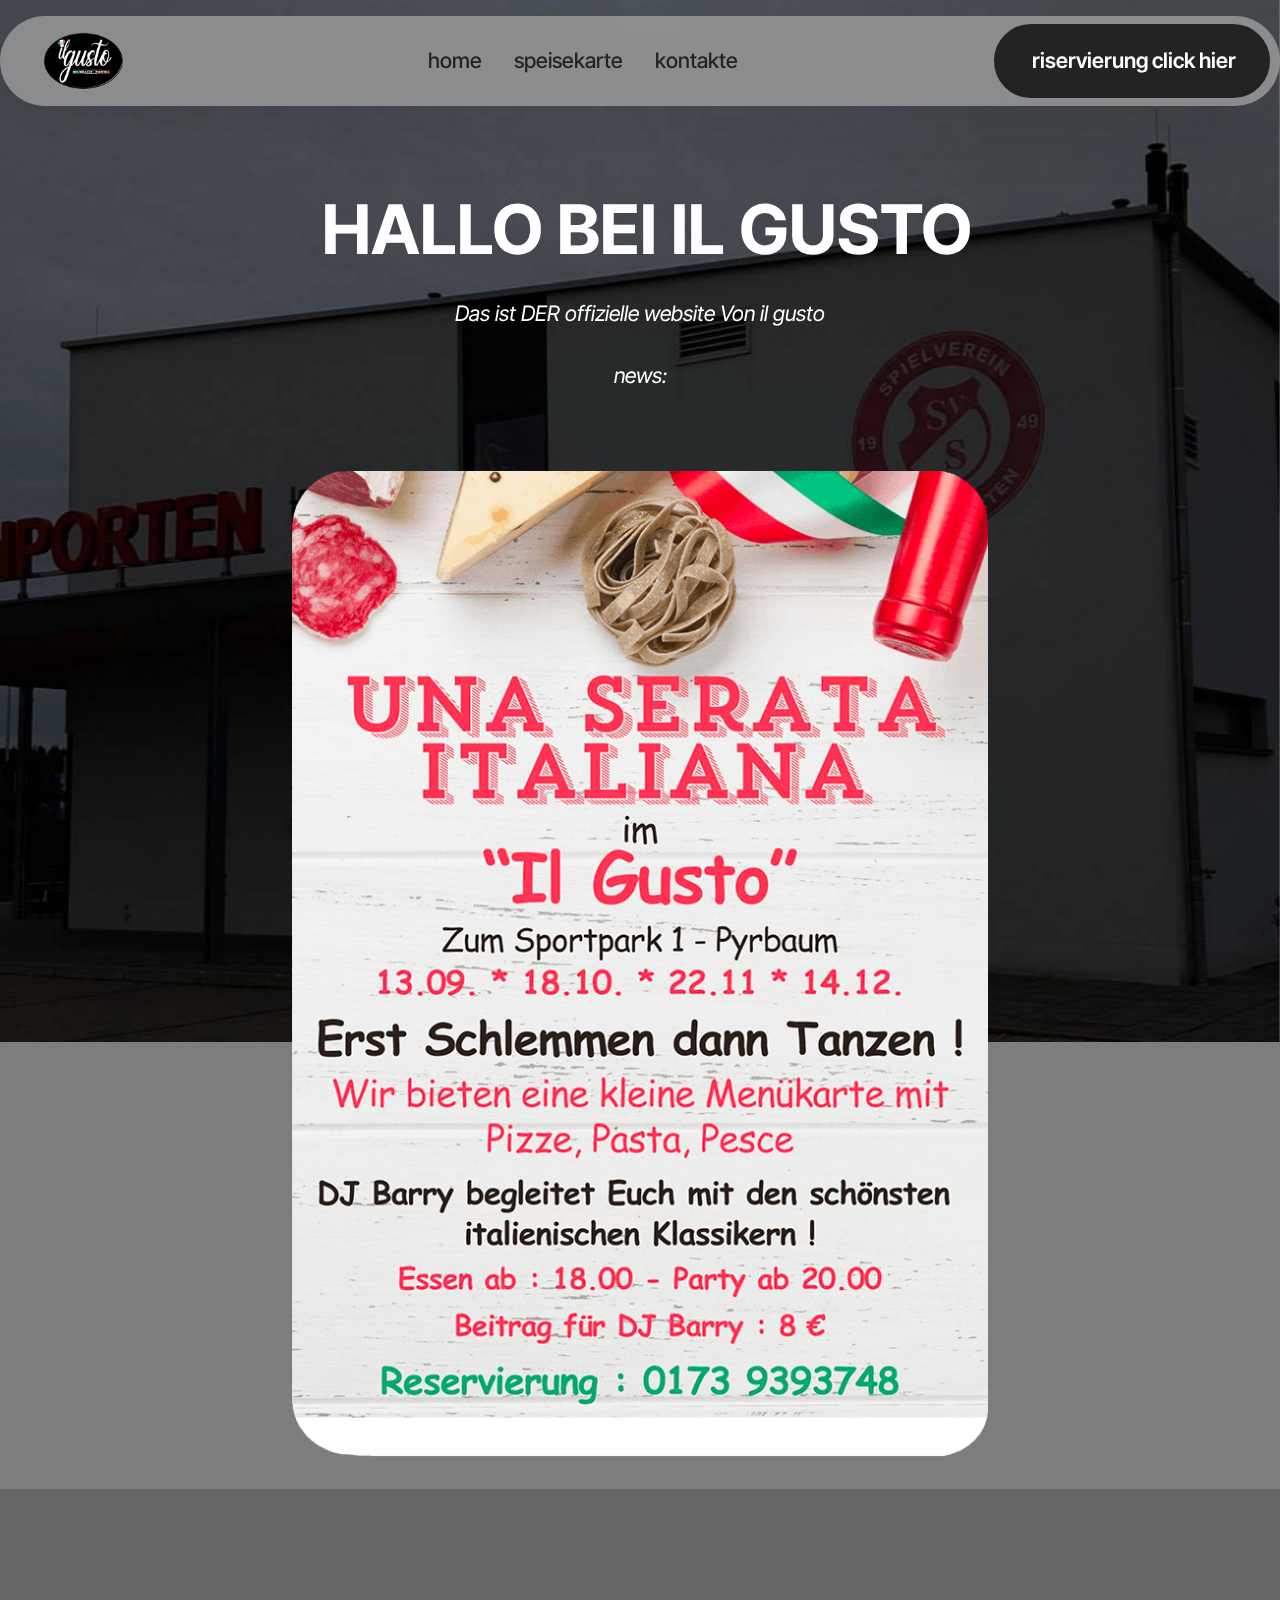
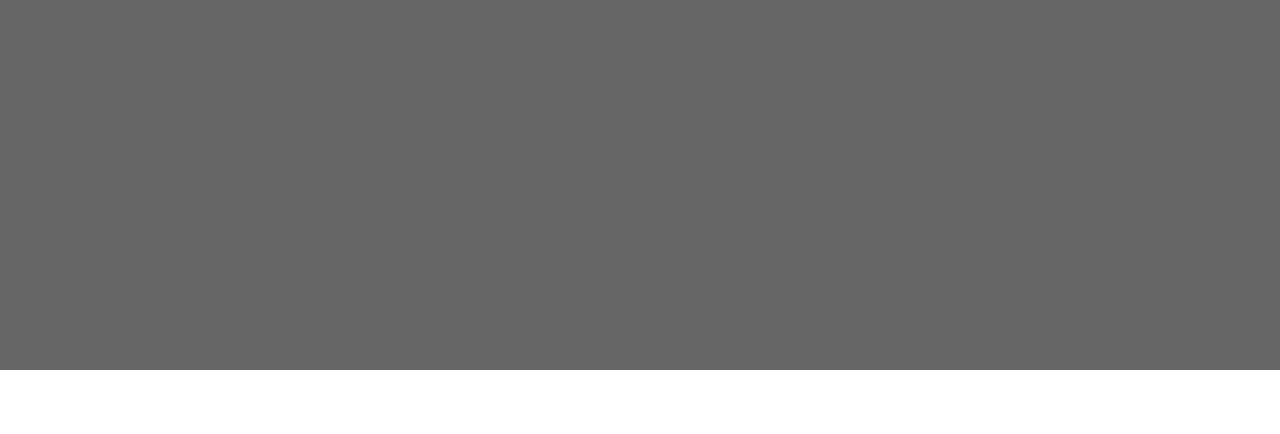
<file: index.html>
<!DOCTYPE html>
<html  >
<head>

  <meta charset="UTF-8">
  <meta http-equiv="X-UA-Compatible" content="IE=edge">

  <meta name="viewport" content="width=device-width, initial-scale=1, minimum-scale=1">
  <link rel="shortcut icon" href="assets/images/ilgustoikh-122x87.png" type="image/x-icon">
  <meta name="description" content="">
  
  
  <title>Home</title>
  <link rel="stylesheet" href="assets/web/assets/mobirise-icons2/mobirise2.css">
  <link rel="stylesheet" href="assets/bootstrap/css/bootstrap.min.css">
  <link rel="stylesheet" href="assets/bootstrap/css/bootstrap-grid.min.css">
  <link rel="stylesheet" href="assets/bootstrap/css/bootstrap-reboot.min.css">
  <link rel="stylesheet" href="assets/parallax/jarallax.css">
  <link rel="stylesheet" href="assets/animatecss/animate.css">
  <link rel="stylesheet" href="assets/dropdown/css/style.css">
  <link rel="stylesheet" href="assets/socicon/css/styles.css">
  <link rel="stylesheet" href="assets/theme/css/style.css">
  <link rel="preload" href="https://fonts.googleapis.com/css?family=Inter+Tight:100,200,300,400,500,600,700,800,900,100i,200i,300i,400i,500i,600i,700i,800i,900i&display=swap" as="style" onload="this.onload=null;this.rel='stylesheet'">
  <noscript><link rel="stylesheet" href="https://fonts.googleapis.com/css?family=Inter+Tight:100,200,300,400,500,600,700,800,900,100i,200i,300i,400i,500i,600i,700i,800i,900i&display=swap"></noscript>
  <link rel="preload" as="style" href="assets/mobirise/css/mbr-additional.css?v=JdCOtd"><link rel="stylesheet" href="assets/mobirise/css/mbr-additional.css?v=JdCOtd" type="text/css">

  
  
  
</head>
<body>
  
  <section data-bs-version="5.1" class="menu menu2 cid-tJS6tZXiPa" once="menu" id="menu02-0">
	

	<nav class="navbar navbar-dropdown navbar-fixed-top navbar-expand-lg">
		<div class="container">
			<div class="navbar-brand">
				<span class="navbar-logo">
					<a href="">
						<img src="assets/images/ilgustoikh-122x87.png" alt="ilgusto" style="height: 3.7rem;">
					</a>
				</span>
				<span class="navbar-caption-wrap"><a class="navbar-caption text-black text-primary display-4" href="index.html#header05-1"></a></span>
			</div>
			<button class="navbar-toggler" type="button" data-toggle="collapse" data-bs-toggle="collapse" data-target="#navbarSupportedContent" data-bs-target="#navbarSupportedContent" aria-controls="navbarNavAltMarkup" aria-expanded="false" aria-label="Toggle navigation">
				<div class="hamburger">
					<span></span>
					<span></span>
					<span></span>
					<span></span>
				</div>
			</button>
			<div class="collapse navbar-collapse" id="navbarSupportedContent">
				<ul class="navbar-nav nav-dropdown" data-app-modern-menu="true"><li class="nav-item">
						<a class="nav-link link text-black text-primary display-4" href="index.html">home</a>						
					</li>
					<li class="nav-item">
					<a class="nav-link link text-black text-primary display-4" href="speisekarte.html" aria-expanded="false">speisekarte</a>
					</li><li class="nav-item">
	<a class="nav-link link text-black text-primary display-4" href="kontakte.html">kontakte</a>
					</li></ul>
				
				<div class="navbar-buttons mbr-section-btn"><a class="btn btn-black display-4" href="tel:09180798">&nbsp;riservierung click hier</a></div>
			</div>
		</div>
	</nav>
</section>

<section data-bs-version="5.1" class="header5 cid-tJS6uM4N87 mbr-parallax-background" id="header05-1">
	

	
	
	<div class="topbg"></div>
	<div class="align-center container">
		<div class="row justify-content-center">
			<div class="col-md-12 col-lg-9">
				<h1 class="mbr-section-title mbr-fonts-style mb-4 display-1"><strong>&nbsp;HALLO BEI IL GUSTO</strong></h1>
				<p class="mbr-text mbr-fonts-style mb-4 display-7"><em>Das ist DER&nbsp;offizielle website Von il gusto<br></em></p>
				
<p class="mbr-text mbr-fonts-style mb-4 display-7"><em>news:<br></em></p>
			</div>
		</div>
		<div class="row mt-5 justify-content-center">
			<div class="col-12 col-lg-7">
				<img src="assets/images/festa-2-708x1003.png" alt="ilgusto" title="">
			</div>
		</div>
	</div>
</section>

<section data-bs-version="5.1" class="footer1 programm5 cid-tJS9NNcTLZ" once="footers" id="footer03-8">

        

    

    <div class="container">
        <div class="row">

            <div class="row-links mb-4">
                <ul class="header-menu">
                  
                  
                  
                  
                <li class="header-menu-item mbr-fonts-style display-5"></li><li class="header-menu-item mbr-fonts-style display-5"></li><li class="header-menu-item mbr-fonts-style display-5"></li><li class="header-menu-item mbr-fonts-style display-5"></li></ul>
              </div>
			  	<div class="align-center container">
			  		<div class="row justify-content-center">
				<p class="mbr-text mbr-fonts-style mb-4 display-7"><em>unsere sozialen <br> Netzwerke:</em></p>
				</div>
					</div>
            <div class="col-12">
                <div class="social-row">
                    <div class="soc-item">
                        <a href="https://www.facebook.com/profile.php?id=61561295153899" target="_blank">
                            <span class="mbr-iconfont socicon socicon-facebook display-7"></span>
                        </a>


                </div>
            </div>
            <div class="col-12 mt-5">
                <p class="mbr-fonts-style copyright display-7">
                    © Copyright 2024 ilgusto - All Rights Reserved
                </p>
            </div>
        </div>
    </div>
</section><section class="display-7" style="padding: 0;align-items: center;justify-content: center;flex-wrap: wrap;    align-content: center;display: flex;position: relative;height: 4rem;"><a href="" style="flex: 1 1;height: 4rem;position: absolute;width: 100%;z-index: 1;"><img alt="" style="height: 4rem;" src="[data-uri]"></a><p style="margin: 0;text-align: center;" class="display-7">&#8204;</p><a style="z-index:1" href=""></a></section><script src="assets/bootstrap/js/bootstrap.bundle.min.js"></script>  <script src="assets/parallax/jarallax.js"></script>  <script src="assets/smoothscroll/smooth-scroll.js"></script>  <script src="assets/ytplayer/index.js"></script>  <script src="assets/dropdown/js/navbar-dropdown.js"></script>  <script src="assets/theme/js/script.js"></script>  
  
  
  <input name="animation" type="hidden">
  </body>
</html>
</file>
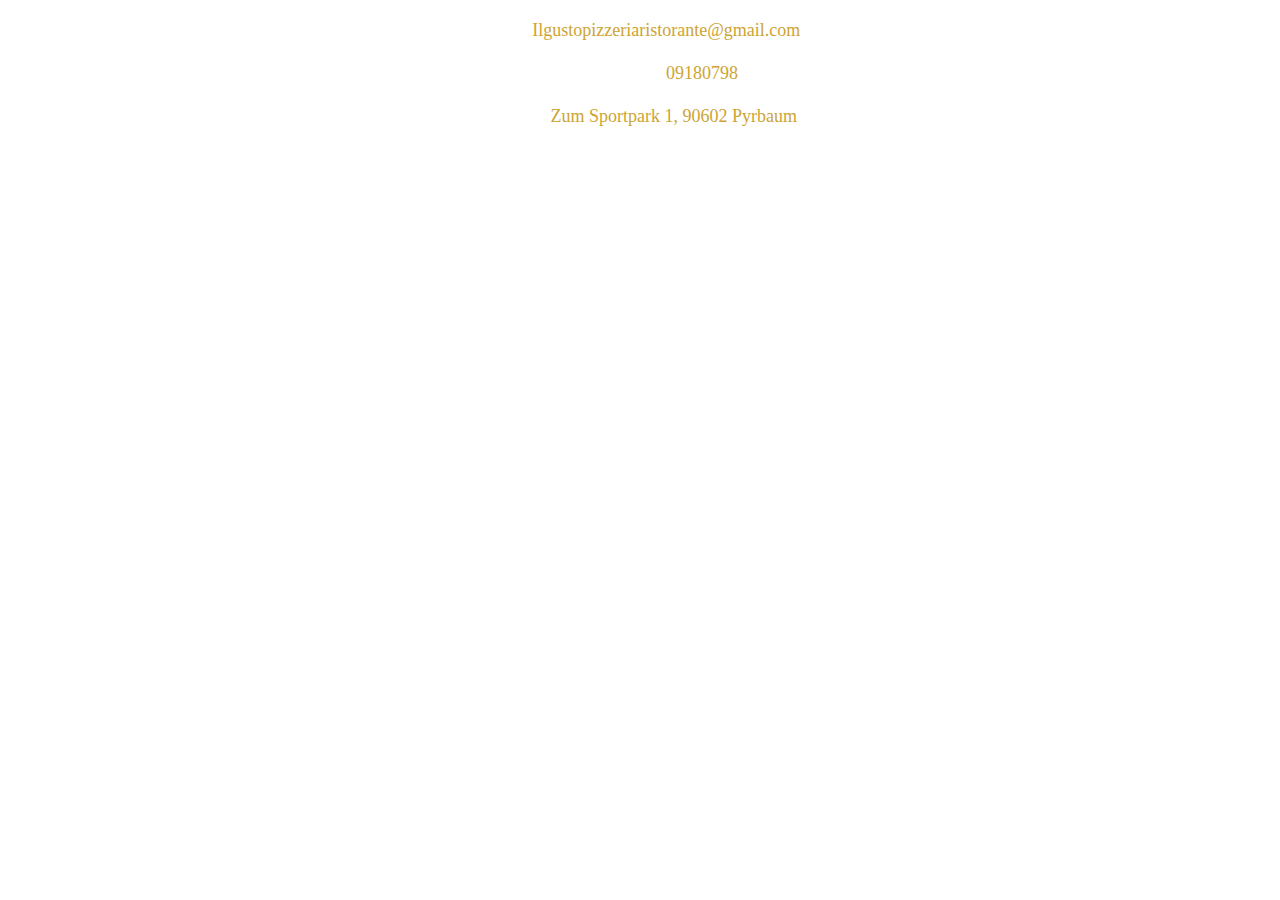
<file: contatti.html>
<!DOCTYPE html>
<html lang="de-DE">



    <div class="spaced"></div> 

	
	<div class="topbg"></div>
	<div class="align-center container">
		<div class="row justify-content-center">
        <div class="centered-text">
            <div class="oro">
                <!-- Content for Kontakte.html -->

		        <div class="spaced"></div> 
                <h1Hier finden Sie unsere Kontaktinformationen für Reservierungen </h1>
            </div>
        </div>

        <div class="centered-text">
            <p class="contact-info">Email: <a href="mailto:Ilgustopizzeriaristorante@gmail.com">Ilgustopizzeriaristorante@gmail.com</a></p>
        </div>
        <div class="centered-text">
            <p class="contact-info">Telefonnummer: <a href="tel:09180798">09180798</a></p>
        </div>
        <div class="centered-text">
            <p class="contact-info">Adresse: <a href="https://maps.app.goo.gl/LixBkdk1rDCciuM36">Zum Sportpark 1, 90602 Pyrbaum</a></p>
        </div>
	        <div class="spaced"></div> 
       <h1>Öffnungzeiten:</h1>
	            <div class="centered-text">
		            <p class="contact-info"> Montag und dienstag 17.00 bis 23.00</p>
			    <p class="contact-info"> Mittwoch Ruhetag  </p>
			    <p class="contact-info"> Donnerstag bis samstag 17.00 bis 23.00</p>
		            <p class="contact-info"> Sonntag 11.00 bis 14.00 - 17.00 bis 22.00</p>
	    </div> 
	        <div class="spaced"></div> 
		 </div> </div> </div>
    </section>

    <!-- Spark container if needed -->
    <div id="spark-container"></div>
<style>body {
    margin: 0;
    padding: 0;
    color: #fff;
	text-align: center;
}

header {
    background-color: #000;
    padding: 10px 0;
    text-align: center;
}
.header-container {
    display: flex;
    justify-content: space-between;
    align-items: center;
}

.hamburger-menu {
    cursor: pointer;
    display: inline-block;
}


.nav-links {
    display: none;
}

.nav-links.show {
    display: block;
}

.nav-links a {
  color: #fff;
  text-decoration: none;
  font-size: 18px;
    text-align: center;
}
.menus {
    list-style-type: none;
    padding: 0;
    margin: 0;
}

.menus li {
    display: inline-block;
    margin-right: 0px;
}

.menus li:last-child {
    margin-right: 0;
}

.menus li a {decoration: none;
    color: #fff;
    font-size: 1.2em;
    padding: 5px 10px;
    display: block;
}

.menus li a:hover {
    text-decoration: underline;
}

.menu {
    max-width: 800px;
    margin: auto;
    background-color: none;
	{filter: blur(10px); -webkit-filter: blur(10px);}
    border-radius: 10px;
    box-shadow: 0 0 10px rgba(0,0,0,0.1);
    padding: 5px;
    margin-top: 5px;
}

.menu h1 {
    text-align: center;
    color: #CDA434;
    margin-bottom: 20px;
}

.section {
    margin-bottom: 20px;
    background-color: #000;
    border-radius: 8px;
    box-shadow: 0 0 10px rgba(0, 0, 0, 0.1);
    padding: 20px;
}

.section h2 {
    text-align: center;
    color: #ffffff;
    font-size: 1.5em;
    border-bottom: 1px solid #ccc;
    padding-bottom: 5px;
    margin-bottom: 8px;
}

.section ul {
    list-style-type: none;
    padding: 0;
    margin: 0;
}

.section ul li {
    text-align: center;
    padding: 10px 0;
    border-bottom: 1px solid #eee;
}

.section ul li:last-child {
    border-bottom: none;
}

.section ul li:before {
    content: "•";
    color: #008f39;
    font-weight: bold;
    display: inline-block;
    width: 1em;
    margin-left: -1em;
}

.dish {
    display: flex;
    justify-content: space-between;
    align-items: flex-start;
    margin-bottom: 10px;
}

.dish p {
    margin: auto;
    color: #ffffff;
    text-align: left;
}

.price {
    color: #CDA434;
    align: center;
    text-align: center;
}

.description {
    font-size: 0.9em;
    color: #ffffff;
    align: right;
    text-align: right;
}

@media only screen and (max-width: 768px) {
    .menus {
        text-align: center;
    }

    .menus li {
        display: block;
        margin-bottom: 0px;
    }

    .menus li a {
        display: block;
        padding: 10px;
    }

    .menu {
        padding: 10px;
    }

    .section {
        padding: 10px;
    }

    .section h2 {
        font-size: 1.2em;
    }

    .dish {
        flex-direction: column;
        align-items: flex-start;
    }

    .dish p {
        text-align: center;
    }
}

.header-with-gradient {
    background: linear-gradient(to bottom, #000 0%, rgba(0, 0, 0, 0.5) 100%);
    /* Gradient che va dall'alto verso il basso */
    padding: 20px 0;
    text-align: center;
    position: relative;
    color: white;
}
	.facebook-link {
        display: inline-block;
        padding: 10px 20px;
        background-color: #3b5998;
        color: white;
        text-decoration: none;
        border-radius: 5px;
        font-size: 18px;
    }
    .facebook-link:hover {
        background-color: #2d4373;
    }
	
	        .instagram-link {
        display: inline-block;
        padding: 10px 20px;
        background-color: #833ab4; /* Colore di Instagram */
        color: white;
        text-decoration: none;
        border-radius: 5px;
        font-size: 18px;
    }
    .instagram-link:hover {
        background-color: #6e27c5; /* Colore di Instagram scuro al passaggio del mouse */
    }
	
	        .youtube-link {
        display: inline-block;
        padding: 10px 20px;
        background-color: #ff0000; /* Colore di YouTube */
        color: white;
        text-decoration: none;
        border-radius: 5px;
        font-size: 18px;
    }
    .youtube-link:hover {
        background-color: #cc0000; /* Colore di YouTube scuro al passaggio del mouse */
    }
	        .custom-link {
        display: inline-block;
        padding: 10px 20px;
        background-color: #000; /* Colore di sfondo del link */
        color: white;
        text-decoration: none;
        border-radius: 5px;
        font-size: 18px;
    }
    .custom-link:hover {
        background-color: #000; /* Colore di sfondo del link al passaggio del mouse */
    }
	

    .tiktok-link {
        display: inline-block;
        padding: 10px 20px;
        background-color: #69c9d0; /* Colore di TikTok */
        color: white;
        text-decoration: none;
        border-radius: 5px;
        font-size: 18px;
   
		 }
    .tiktok-link:hover {
        background-color: #5aafba; /* Colore di TikTok scuro al passaggio del mouse */
    }
.contact-info {
  font-size: 18px;
  line-height: 1.4;
  color: #fff;
}

.contact-info a {
  color: #CDA434;
  text-decoration: none;
}
</style>
</body>
</html>
</file>
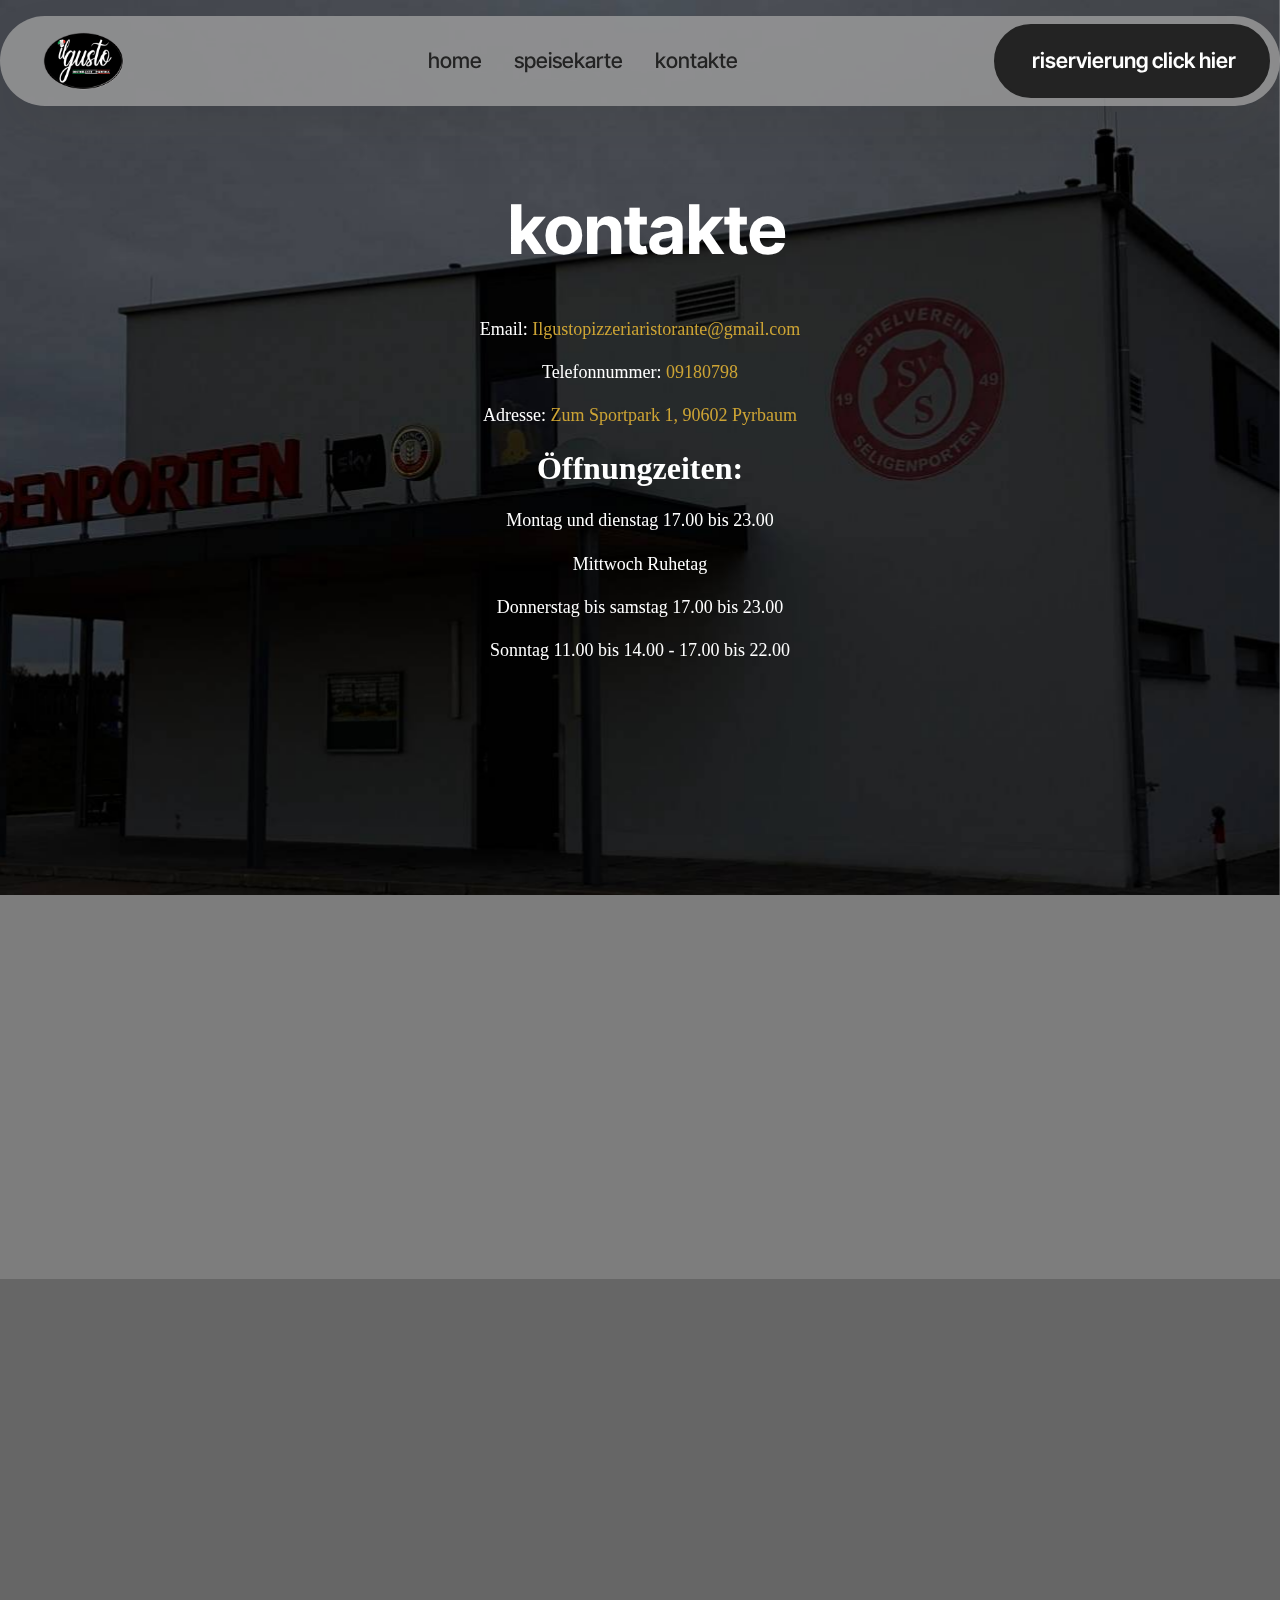
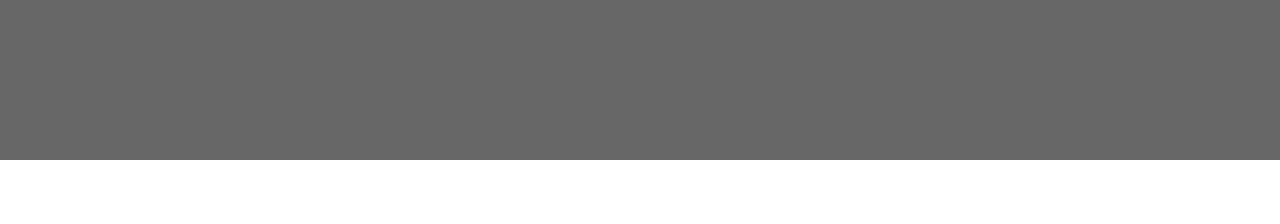
<file: kontakte.html>
<!DOCTYPE html>
<html  >
<head>

  <meta charset="UTF-8">
  <meta http-equiv="X-UA-Compatible" content="IE=edge">

  <meta name="viewport" content="width=device-width, initial-scale=1, minimum-scale=1">
  <link rel="shortcut icon" href="assets/images/ilgustoikh-122x87.png" type="image/x-icon">
  <meta name="description" content="">
  
  
  <title>Kontakte</title>
  <link rel="stylesheet" href="assets/web/assets/mobirise-icons2/mobirise2.css">
  <link rel="stylesheet" href="assets/bootstrap/css/bootstrap.min.css">
  <link rel="stylesheet" href="assets/bootstrap/css/bootstrap-grid.min.css">
  <link rel="stylesheet" href="assets/bootstrap/css/bootstrap-reboot.min.css">
  <link rel="stylesheet" href="assets/parallax/jarallax.css">
  <link rel="stylesheet" href="assets/animatecss/animate.css">
  <link rel="stylesheet" href="assets/dropdown/css/style.css">
  <link rel="stylesheet" href="assets/socicon/css/styles.css">
  <link rel="stylesheet" href="assets/theme/css/style.css">
  <link rel="preload" href="https://fonts.googleapis.com/css?family=Inter+Tight:100,200,300,400,500,600,700,800,900,100i,200i,300i,400i,500i,600i,700i,800i,900i&display=swap" as="style" onload="this.onload=null;this.rel='stylesheet'">
  <noscript><link rel="stylesheet" href="https://fonts.googleapis.com/css?family=Inter+Tight:100,200,300,400,500,600,700,800,900,100i,200i,300i,400i,500i,600i,700i,800i,900i&display=swap"></noscript>
  <link rel="preload" as="style" href="assets/mobirise/css/mbr-additional.css?v=JdCOtd"><link rel="stylesheet" href="assets/mobirise/css/mbr-additional.css?v=JdCOtd" type="text/css">

  
  
  
</head>
<body>
  
  <section data-bs-version="5.1" class="menu menu2 cid-tJS6tZXiPa" once="menu" id="menu02-0">
	

	<nav class="navbar navbar-dropdown navbar-fixed-top navbar-expand-lg">
		<div class="container">
			<div class="navbar-brand">
				<span class="navbar-logo">
					<a href="">
						<img src="assets/images/ilgustoikh-122x87.png" alt="ilgusto" style="height: 3.7rem;">
					</a>
				</span>
				<span class="navbar-caption-wrap"><a class="navbar-caption text-black text-primary display-4" href="index.html#header05-1"></a></span>
			</div>
			<button class="navbar-toggler" type="button" data-toggle="collapse" data-bs-toggle="collapse" data-target="#navbarSupportedContent" data-bs-target="#navbarSupportedContent" aria-controls="navbarNavAltMarkup" aria-expanded="false" aria-label="Toggle navigation">
				<div class="hamburger">
					<span></span>
					<span></span>
					<span></span>
					<span></span>
				</div>
			</button>
			<div class="collapse navbar-collapse" id="navbarSupportedContent">
				<ul class="navbar-nav nav-dropdown" data-app-modern-menu="true"><li class="nav-item">
						<a class="nav-link link text-black text-primary display-4" href="index.html">home</a>						
					</li>
					<li class="nav-item">
					<a class="nav-link link text-black text-primary display-4" href="speisekarte.html" aria-expanded="false">speisekarte</a>
					</li><li class="nav-item">
	<a class="nav-link link text-black text-primary display-4" href="kontakte.html">kontakte</a>
					</li></ul>
				
				<div class="navbar-buttons mbr-section-btn"><a class="btn btn-black display-4" href="tel:09180798">&nbsp;riservierung click hier</a></div>
			</div>
		</div>
	</nav>
</section>

<section data-bs-version="5.1" class="header5 cid-tJS6uM4N87 mbr-parallax-background" id="header05-1">
	

	
	
	<div class="topbg"></div>
	<div class="align-center container">
		<div class="row justify-content-center">
			<div class="col-md-12 col-lg-9">
				<h1 class="mbr-section-title mbr-fonts-style mb-4 display-1"><strong>&nbsp;kontakte</strong></h1>
<iframe src="contatti.html" style="width: 100%; height: 100vh; border: none;"></iframe>

				
				
		
			</div>
		</div>
		<div class="row mt-5 justify-content-center">
			<div class="col-12 col-lg-7">

			</div>
		</div>
	</div>
</section>

<section data-bs-version="5.1" class="footer1 programm5 cid-tJS9NNcTLZ" once="footers" id="footer03-8">

        

    

    <div class="container">
        <div class="row">

            <div class="row-links mb-4">
                <ul class="header-menu">
                  
                  
                  
                  
                <li class="header-menu-item mbr-fonts-style display-5"></li><li class="header-menu-item mbr-fonts-style display-5"></li><li class="header-menu-item mbr-fonts-style display-5"></li><li class="header-menu-item mbr-fonts-style display-5"></li></ul>
              </div>
			  	<div class="align-center container">
			  		<div class="row justify-content-center">
				<p class="mbr-text mbr-fonts-style mb-4 display-7"><em>unsere sozialen <br> Netzwerke:</em></p>
				</div>
					</div>
            <div class="col-12">
                <div class="social-row">
                    <div class="soc-item">
                        <a href="https://www.facebook.com/profile.php?id=61561295153899" target="_blank">
                            <span class="mbr-iconfont socicon socicon-facebook display-7"></span>
                        </a>


                </div>
            </div>
            <div class="col-12 mt-5">
                <p class="mbr-fonts-style copyright display-7">
                    © Copyright 2024 ilgusto - All Rights Reserved
                </p>
            </div>
        </div>
    </div>
</section><section class="display-7" style="padding: 0;align-items: center;justify-content: center;flex-wrap: wrap;    align-content: center;display: flex;position: relative;height: 4rem;"><a href="" style="flex: 1 1;height: 4rem;position: absolute;width: 100%;z-index: 1;"><img alt="" style="height: 4rem;" src="[data-uri]"></a><p style="margin: 0;text-align: center;" class="display-7">&#8204;</p><a style="z-index:1" href=""></a></section><script src="assets/bootstrap/js/bootstrap.bundle.min.js"></script>  <script src="assets/parallax/jarallax.js"></script>  <script src="assets/smoothscroll/smooth-scroll.js"></script>  <script src="assets/ytplayer/index.js"></script>  <script src="assets/dropdown/js/navbar-dropdown.js"></script>  <script src="assets/theme/js/script.js"></script>  
  
  
  <input name="animation" type="hidden">
  </body>
</html>
</file>
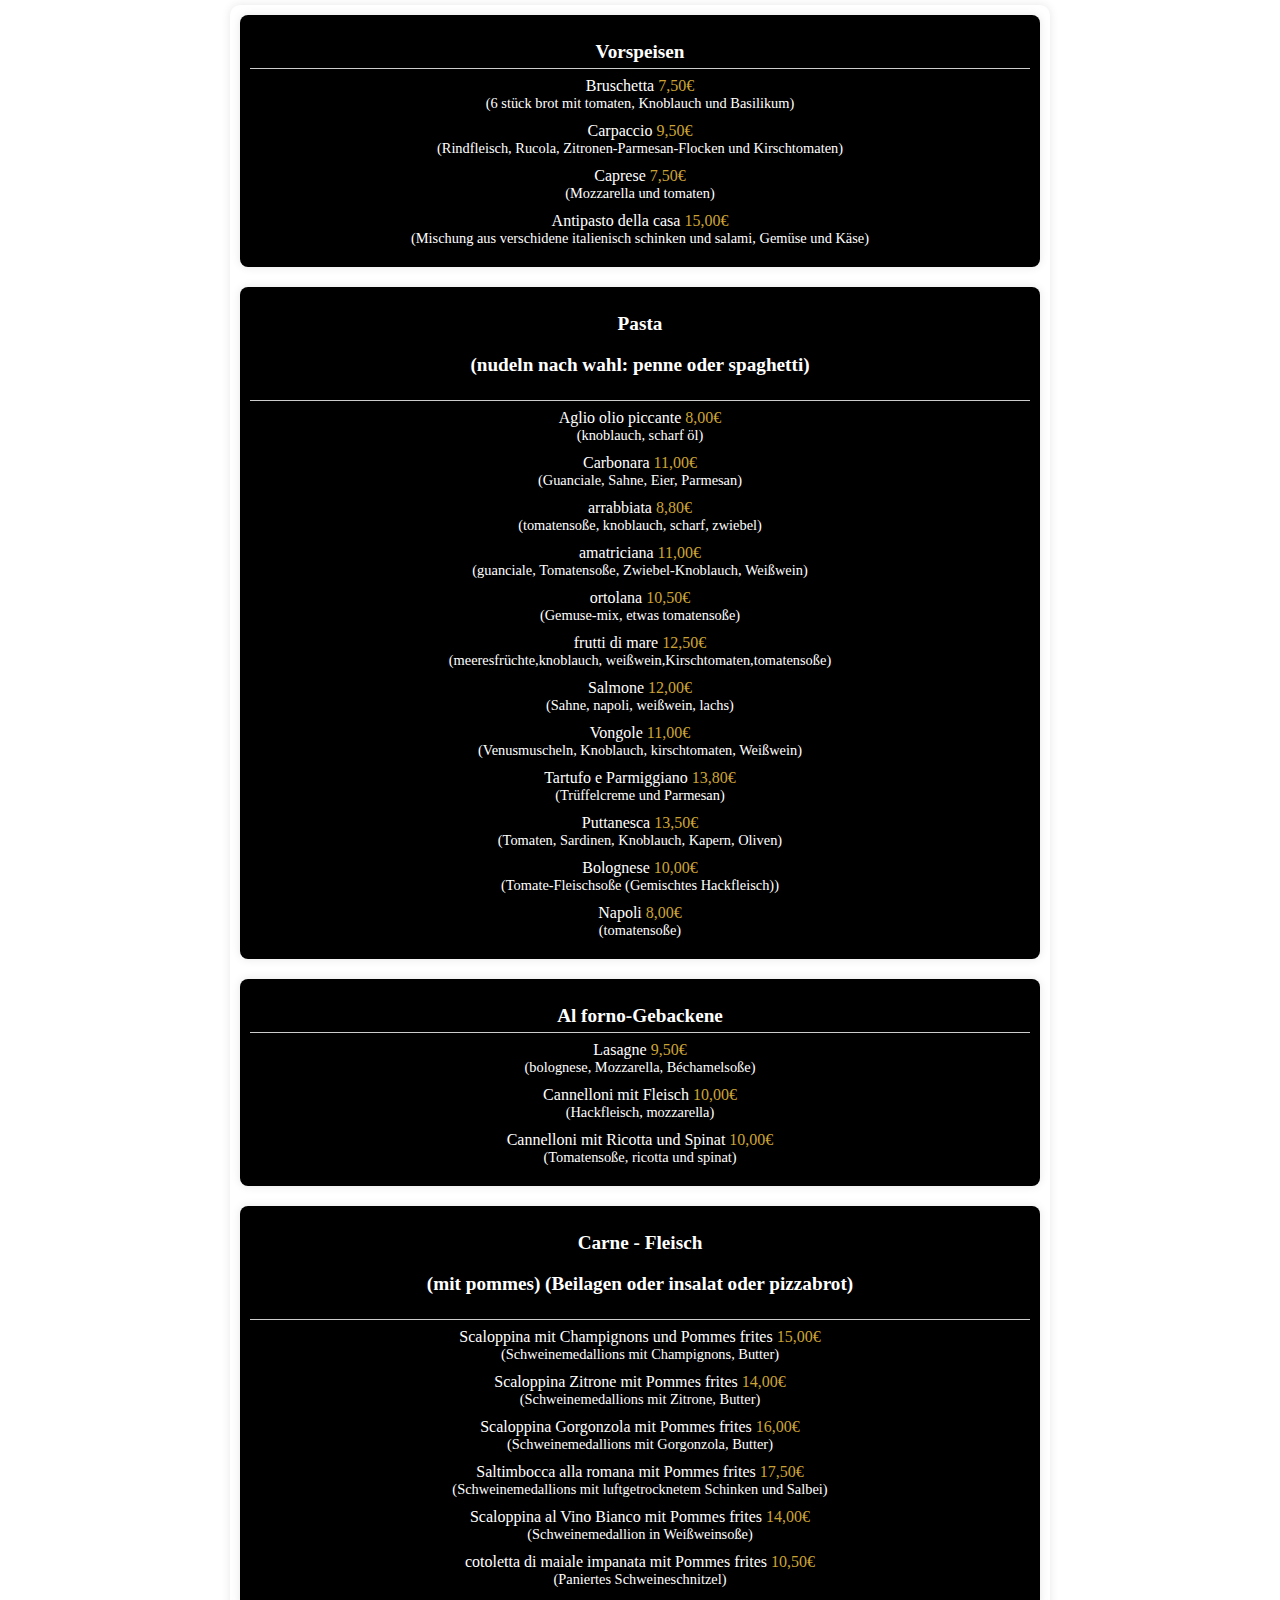
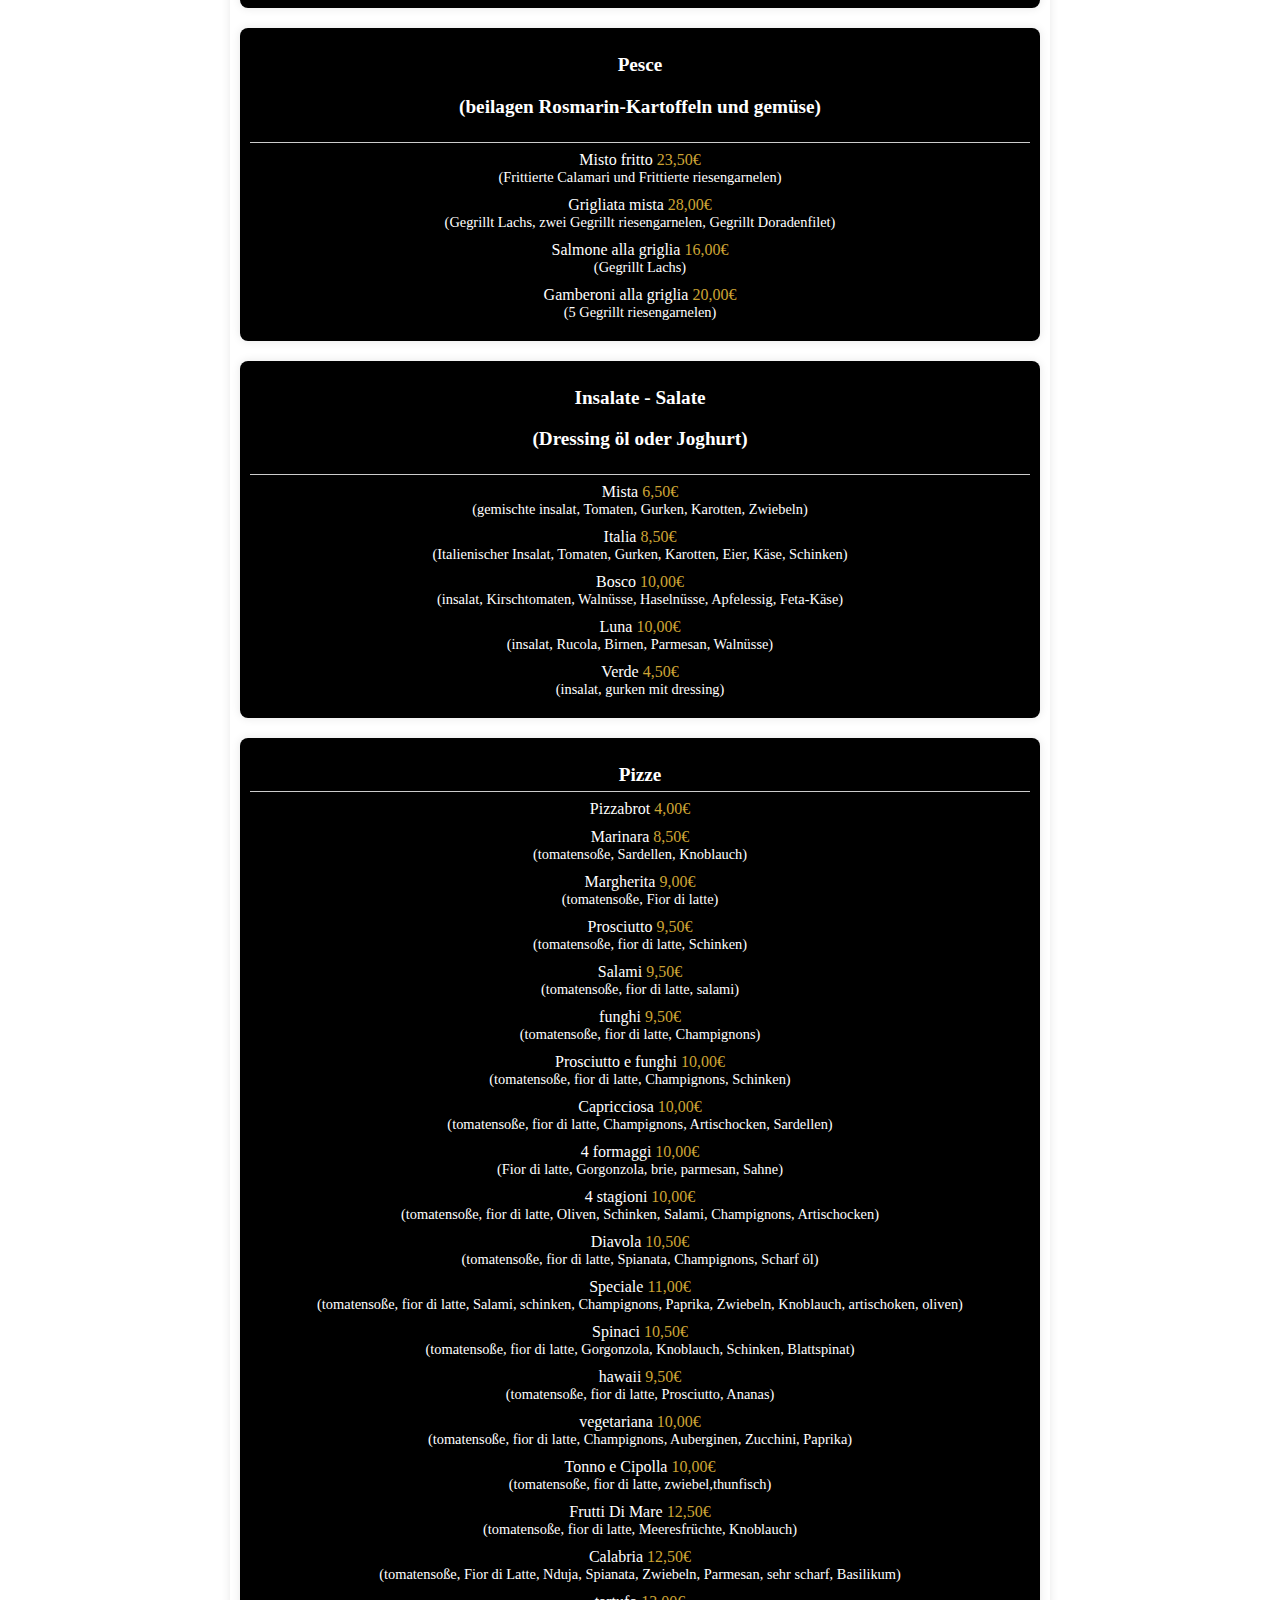
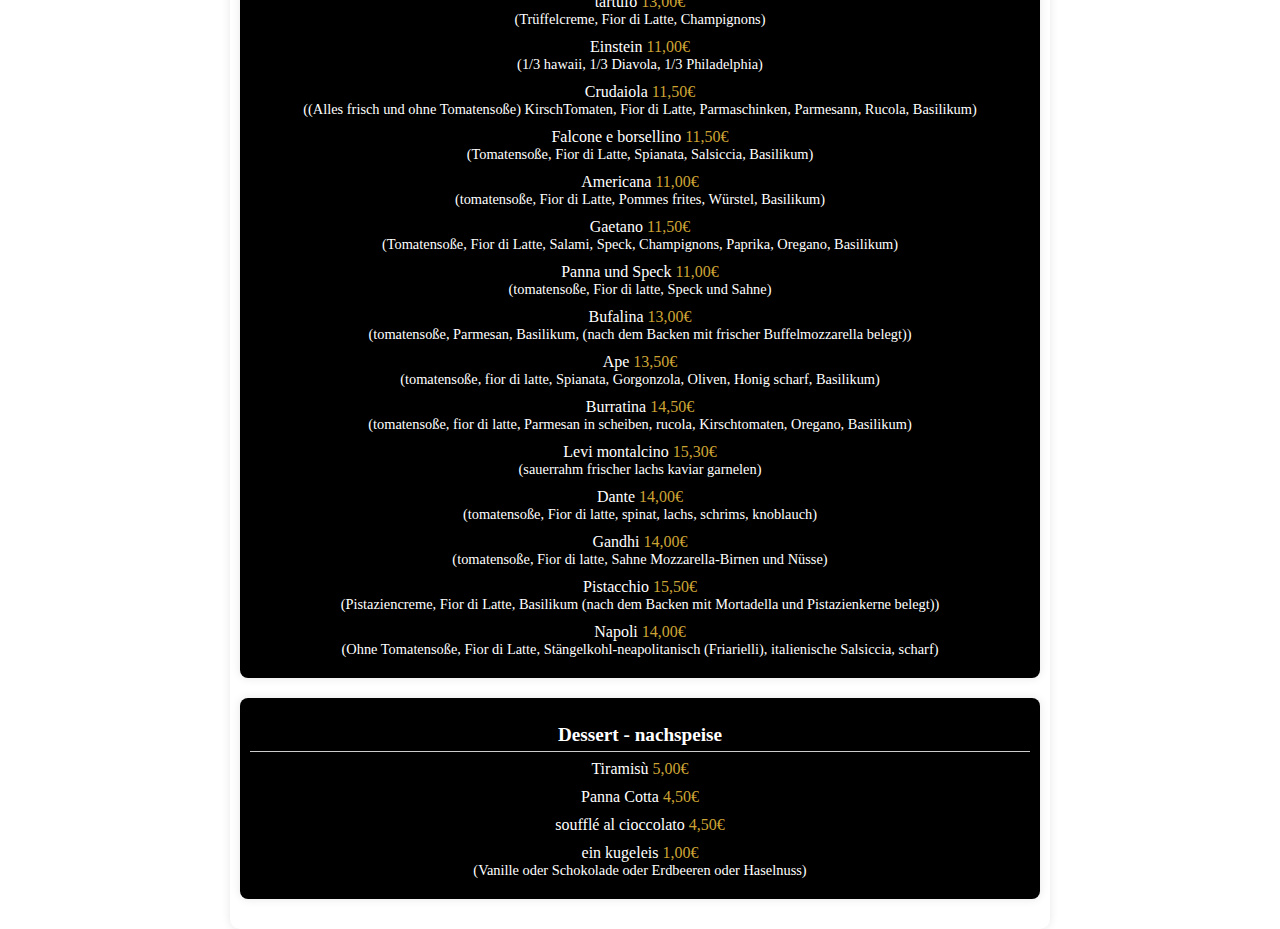
<file: menu.html>
<html>  <noscript><link rel="stylesheet" href="https://fonts.googleapis.com/css?family=Inter+Tight:100,200,300,400,500,600,700,800,900,100i,200i,300i,400i,500i,600i,700i,800i,900i&display=swap"></noscript>
 <div class="centered-text">
            <div class="oro">

  </div>
  
  <div class="menu">
        <div class="section">
            <h2>Vorspeisen</h2>
            <div class="dish">
                <p>Bruschetta <span class="price">7,50&euro;</span></p>
                <p class="description">(6 st&uuml;ck brot mit tomaten, Knoblauch und Basilikum)</p>
            </div>
            <div class="dish">
                <p>Carpaccio <span class="price">9,50&euro;</span></p>
                <p class="description">(Rindfleisch, Rucola, Zitronen-Parmesan-Flocken und Kirschtomaten)</p>
            </div>
            <div class="dish">
                <p>Caprese <span class="price">7,50&euro;</span></p>
                <p class="description">(Mozzarella und tomaten)</p>
            </div>
            <div class="dish">
                <p>Antipasto della casa <span class="price">15,00&euro;</span></p>
                <p class="description">(Mischung aus verschidene italienisch schinken und salami, Gem&uuml;se und K&auml;se)</p>
            </div>
        </div>

        <div class="section">
            <h2>Pasta <p class="descriptions">(nudeln nach wahl: penne oder spaghetti)</p></h2>

            <div class="dish">
                <p>Aglio olio piccante  <span class="price">8,00&euro;</span></p>
                <p class="description">(knoblauch, scharf &ouml;l)</p>
            </div>
            <div class="dish">
                <p>Carbonara <span class="price">11,00&euro;</span></p>
                <p class="description">(Guanciale, Sahne, Eier, Parmesan)</p>
            </div>
            <div class="dish">
                <p>arrabbiata <span class="price">8,80&euro;</span></p>
                <p class="description">(tomatenso&szlig;e, knoblauch, scharf, zwiebel)</p>
            </div>
            <div class="dish">
                <p>amatriciana <span class="price">11,00&euro;</span></p>
                <p class="description">(guanciale, Tomatenso&szlig;e, Zwiebel-Knoblauch, Wei&szlig;wein)</p>
            </div>
            <div class="dish">
                <p>ortolana <span class="price">10,50&euro;</span></p>
                <p class="description">(Gemuse-mix, etwas tomatenso&szlig;e)</p>
            </div>
            <div class="dish">
                <p>frutti di mare <span class="price">12,50&euro;</span></p>
                <p class="description">(meeresfr&uuml;chte,knoblauch, wei&szlig;wein,Kirschtomaten,tomatenso&szlig;e)</p>
            </div>
            <div class="dish">
                <p>Salmone <span class="price">12,00&euro;</span></p>
                <p class="description">(Sahne, napoli, wei&szlig;wein, lachs)</p>
            </div>
            <div class="dish">
                <p>Vongole <span class="price">11,00&euro;</span></p>
                <p class="description">(Venusmuscheln, Knoblauch, kirschtomaten, Wei&szlig;wein)</p>
            </div>
		<div class="dish">
                <p>Tartufo e Parmiggiano <span class="price">13,80&euro;</span></p>
                <p class="description">(Tr&uuml;ffelcreme und Parmesan)</p>
            </div>
		<div class="dish">
                <p>Puttanesca <span class="price">13,50&euro;</span></p>
                <p class="description">(Tomaten, Sardinen, Knoblauch, Kapern, Oliven)</p>
            </div>  
            <div class="dish">
                <p>Bolognese <span class="price">10,00&euro;</span></p>
                <p class="description">(Tomate-Fleischso&szlig;e (Gemischtes Hackfleisch))</p>
            </div>
            <div class="dish">
                <p>Napoli <span class="price">8,00&euro;</span></p>
                <p class="description">(tomatenso&szlig;e)</p>
            </div>

        </div>

        <div class="section">
            <h2>Al forno-Gebackene</h2>
            <div class="dish">
                <p>Lasagne <span class="price">9,50&euro;</span></p>
                <p class="description">(bolognese, Mozzarella, B&eacute;chamelso&szlig;e)</p>
            </div>
            <div class="dish">
                <p>Cannelloni mit Fleisch <span class="price">10,00&euro;</span></p>
                <p class="description">(Hackfleisch, mozzarella)</p>
            </div>
            <div class="dish">
                <p>Cannelloni mit Ricotta und Spinat <span class="price">10,00&euro;</span></p>
                <p class="description">(Tomatenso&szlig;e, ricotta und spinat)</p>
            </div>
        </div>

        <div class="section">
            <h2>Carne - Fleisch <p class="descriptions">(mit pommes) (Beilagen oder insalat oder pizzabrot)</p></h2>

            <div class="dish">
                <p>Scaloppina mit Champignons und Pommes frites <span class="price">15,00&euro;</span></p>
                <p class="description">(Schweinemedallions mit Champignons, Butter)</p>
            </div>
            <div class="dish">
                <p>Scaloppina Zitrone mit Pommes frites <span class="price">14,00&euro;</span></p>
                <p class="description">(Schweinemedallions mit Zitrone, Butter)</p>
            </div>
            <div class="dish">
                <p>Scaloppina Gorgonzola mit Pommes frites <span class="price">16,00&euro;</span></p>
                <p class="description">(Schweinemedallions mit Gorgonzola, Butter)</p>
            </div>
            <div class="dish">
                <p>Saltimbocca alla romana mit Pommes frites <span class="price">17,50&euro;</span></p>
                <p class="description">(Schweinemedallions mit luftgetrocknetem Schinken und Salbei)</p>
            </div>
            <div class="dish">
                <p>Scaloppina al Vino Bianco mit Pommes frites <span class="price">14,00&euro;</span></p>
                <p class="description">(Schweinemedallion in Wei&szlig;weinso&szlig;e)</p>
            </div>
            <div class="dish">
                <p>cotoletta di maiale impanata mit Pommes frites <span class="price">10,50&euro;</span></p>
                <p class="description">(Paniertes Schweineschnitzel)</p>
            </div>
        </div>

        <div class="section">
            <h2>Pesce <p class="descriptions">(beilagen Rosmarin-Kartoffeln und gem&uuml;se)</p></h2>
            
            <div class="dish">
                <p>Misto fritto <span class="price">23,50&euro;</span></p>
                <p class="description">(Frittierte Calamari und Frittierte riesengarnelen)</p>
            </div>
            <div class="dish">
                <p>Grigliata mista <span class="price">28,00&euro;</span></p>
                <p class="description">(Gegrillt Lachs, zwei Gegrillt riesengarnelen, Gegrillt Doradenfilet)</p>
            </div>
            <div class="dish">
                <p>Salmone alla griglia <span class="price">16,00&euro;</span></p>
                <p class="description">(Gegrillt Lachs)</p>
            </div>
            <div class="dish">
                <p>Gamberoni alla griglia <span class="price">20,00&euro;</span></p>
                <p class="description">(5 Gegrillt riesengarnelen)</p>
            </div>
        </div>

        <div class="section">
            <h2>Insalate - Salate <p class="descriptions">(Dressing &ouml;l oder Joghurt)</p></h2>
            
            <div class="dish">
                <p>Mista <span class="price">6,50&euro;</span></p>
                <p class="description">(gemischte insalat, Tomaten, Gurken, Karotten, Zwiebeln)</p>
            </div>
            <div class="dish">
                <p>Italia <span class="price">8,50&euro;</span></p>
                <p class="description">(Italienischer Insalat, Tomaten, Gurken, Karotten, Eier, K&auml;se, Schinken)</p>
            </div>
            <div class="dish">
                <p>Bosco <span class="price">10,00&euro;</span></p>
                <p class="description">(insalat, Kirschtomaten, Waln&uuml;sse, Haseln&uuml;sse, Apfelessig, Feta-K&auml;se)</p>
            </div>
            <div class="dish">
                <p>Luna <span class="price">10,00&euro;</span></p>
                <p class="description">(insalat, Rucola, Birnen, Parmesan, Waln&uuml;sse)</p>
            </div>
            <div class="dish">
                <p>Verde <span class="price">4,50&euro;</span></p>
                <p class="description">(insalat, gurken mit dressing)</p>
            </div>
        </div>

        <div class="section">
            <h2>Pizze</h2>
            <div class="dish">
                <p>Pizzabrot <span class="price">4,00&euro;</span></p>
            </div>
            <div class="dish">
                <p>Marinara <span class="price">8,50&euro;</span></p>
                <p class="description">(tomatenso&szlig;e, Sardellen, Knoblauch)</p>
            </div>
            <div class="dish">
                <p>Margherita <span class="price">9,00&euro;</span></p>
                <p class="description">(tomatenso&szlig;e, Fior di latte)</p>
            </div>
            <div class="dish">
                <p>Prosciutto <span class="price">9,50&euro;</span></p>
                <p class="description">(tomatenso&szlig;e, fior di latte, Schinken)</p>
            </div>
            <div class="dish">
                <p>Salami <span class="price">9,50&euro;</span></p>
                <p class="description">(tomatenso&szlig;e, fior di latte, salami)</p>
            </div>
            <div class="dish">
                <p>funghi <span class="price">9,50&euro;</span></p>
                <p class="description">(tomatenso&szlig;e, fior di latte, Champignons)</p>
            </div>
            <div class="dish">
                <p>Prosciutto e funghi <span class="price">10,00&euro;</span></p>
                <p class="description">(tomatenso&szlig;e, fior di latte, Champignons, Schinken)</p>
            </div>
            <div class="dish">
                <p>Capricciosa <span class="price">10,00&euro;</span></p>
                <p class="description">(tomatenso&szlig;e, fior di latte, Champignons, Artischocken, Sardellen)</p>
            </div>
            <div class="dish">
                <p>4 formaggi <span class="price">10,00&euro;</span></p>
                <p class="description">(Fior di latte, Gorgonzola, brie, parmesan, Sahne)</p>
            </div>
            <div class="dish">
                <p>4 stagioni <span class="price">10,00&euro;</span></p>
                <p class="description">(tomatenso&szlig;e, fior di latte, Oliven, Schinken, Salami, Champignons, Artischocken)</p>
            </div>
            <div class="dish">
                <p>Diavola <span class="price">10,50&euro;</span></p>
                <p class="description">(tomatenso&szlig;e, fior di latte, Spianata, Champignons, Scharf &ouml;l)</p>
            </div>
            <div class="dish">
                <p>Speciale <span class="price">11,00&euro;</span></p>
                <p class="description">(tomatenso&szlig;e, fior di latte, Salami, schinken, Champignons, Paprika, Zwiebeln, Knoblauch, artischoken, oliven)</p>
            </div>
            <div class="dish">
                <p>Spinaci <span class="price">10,50&euro;</span></p>
                <p class="description">(tomatenso&szlig;e, fior di latte, Gorgonzola, Knoblauch, Schinken, Blattspinat)</p>
            </div>
            <div class="dish">
                <p>hawaii <span class="price">9,50&euro;</span></p>
                <p class="description">(tomatenso&szlig;e, fior di latte, Prosciutto, Ananas)</p>
            </div>
            <div class="dish">
                <p>vegetariana <span class="price">10,00&euro;</span></p>
                <p class="description">(tomatenso&szlig;e, fior di latte, Champignons, Auberginen, Zucchini, Paprika)</p>
            </div>
            <div class="dish">
                <p>Tonno e Cipolla <span class="price">10,00&euro;</span></p>
                <p class="description">(tomatenso&szlig;e, fior di latte, zwiebel,thunfisch)</p>
            </div>
            <div class="dish">
                <p>Frutti Di Mare <span class="price">12,50&euro;</span></p>
                <p class="description">(tomatenso&szlig;e, fior di latte, Meeresfr&uuml;chte, Knoblauch)</p>
            </div>
            <div class="dish">
                <p>Calabria <span class="price">12,50&euro;</span></p>
                <p class="description">(tomatenso&szlig;e, Fior di Latte, Nduja, Spianata, Zwiebeln, Parmesan, sehr scharf, Basilikum)</p>
            </div>
            <div class="dish">
                <p>tartufo <span class="price">13,00&euro;</span></p>
                <p class="description">(Tr&uuml;ffelcreme, Fior di Latte, Champignons)</p>
            </div>
            <div class="dish">
                <p>Einstein <span class="price">11,00&euro;</span></p>
                <p class="description">(1/3 hawaii, 1/3 Diavola, 1/3 Philadelphia)</p>
            </div>
            <div class="dish">
                <p>Crudaiola <span class="price">11,50&euro;</span></p>
                <p class="description">((Alles frisch und ohne Tomatenso&szlig;e) KirschTomaten, Fior di Latte, Parmaschinken, Parmesann, Rucola, Basilikum)</p>
            </div>
            <div class="dish">
                <p>Falcone e borsellino <span class="price">11,50&euro;</span></p>
                <p class="description">(Tomatenso&szlig;e, Fior di Latte, Spianata, Salsiccia, Basilikum)</p>
            </div>
            <div class="dish">
                <p>Americana <span class="price">11,00&euro;</span></p>
                <p class="description">(tomatenso&szlig;e, Fior di Latte, Pommes frites, W&uuml;rstel, Basilikum)</p>
            </div>
            <div class="dish">
                <p>Gaetano <span class="price">11,50&euro;</span></p>
                <p class="description">(Tomatenso&szlig;e, Fior di Latte, Salami, Speck, Champignons, Paprika, Oregano, Basilikum)</p>
            </div>
            <div class="dish">
                <p>Panna und Speck <span class="price">11,00&euro;</span></p>
                <p class="description">(tomatenso&szlig;e, Fior di latte, Speck und Sahne)</p>
            </div>
            <div class="dish">
                <p>Bufalina <span class="price">13,00&euro;</span></p>
                <p class="description">(tomatenso&szlig;e, Parmesan, Basilikum, (nach dem Backen mit frischer Buffelmozzarella belegt))</p>
            </div>
            <div class="dish">
                <p>Ape <span class="price">13,50&euro;</span></p>
                <p class="description">(tomatenso&szlig;e, fior di latte, Spianata, Gorgonzola, Oliven, Honig scharf, Basilikum)</p>
            </div>
            <div class="dish">
                <p>Burratina <span class="price">14,50&euro;</span></p>
                <p class="description">(tomatenso&szlig;e, fior di latte, Parmesan in scheiben,
				rucola, Kirschtomaten, Oregano, Basilikum)</p>
            </div>
            <div class="dish">
                <p>Levi montalcino <span class="price">15,30&euro;</span></p>
                <p class="description">(sauerrahm frischer lachs kaviar garnelen)</p>
            </div>
            <div class="dish">
                <p>Dante <span class="price">14,00&euro;</span></p>
                <p class="description">(tomatenso&szlig;e, Fior di latte, spinat, lachs, schrims, knoblauch)</p>
            </div>
            <div class="dish">
                <p>Gandhi <span class="price">14,00&euro;</span></p>
                <p class="description">(tomatenso&szlig;e, Fior di latte, Sahne Mozzarella-Birnen und N&uuml;sse)</p>
            </div>
            <div class="dish">
                <p>Pistacchio <span class="price">15,50&euro;</span></p>
                <p class="description">(Pistaziencreme, Fior di Latte, Basilikum (nach dem Backen mit Mortadella und Pistazienkerne belegt))</p>
            </div>
            <div class="dish">
                <p>Napoli <span class="price">14,00&euro;</span></p>
                <p class="description">(Ohne Tomatenso&szlig;e, Fior di Latte, St&auml;ngelkohl-neapolitanisch (Friarielli), italienische Salsiccia, scharf)</p>
            </div>
        </div>

        <div class="section">
            <h2>Dessert - nachspeise</h2>
            <div class="dish">
                <p>Tiramis&ugrave; <span class="price">5,00&euro;</span></p>
		                    <p class="description"></p>
            </div>
            <div class="dish">
                <p>Panna Cotta <span class="price">4,50&euro;</span></p>
		                    <p class="description"></p>
            </div>
            <div class="dish">
                <p>souffl&eacute; al cioccolato <span class="price">4,50&euro;</span></p>
		                    <p class="description"></p>
            </div>
            <div class="dish">
                <p>ein kugeleis <span class="price">1,00&euro;</span></p>
		<p class="description">(Vanille oder Schokolade oder Erdbeeren oder Haselnuss)</p>
 </div> </div> </div>
</section>
</body>
<!-- Div per le scintille -->
	<style>
body {
    margin: 0;
    padding: 0;
    color: #000;
	font-family: Inter Tight;
} 

header {
    background-color: #000;
    padding: 10px 0;
    text-align: center;
}


h1 {
    color: white;
}

.menus {
    list-style-type: none;
    padding: 0;
    margin: 0;
}

.menus li {
    display: inline-block;
    margin-right: 0px;
}

.menus li:last-child {
    margin-right: 0;
}

.menus li a {
    text-decoration: none;
    color: #fff;
    font-size: 1.2em;
    padding: 5px 10px;
    display: block;
}

.menus li a:hover {
    text-decoration: underline;
}

.menu {
    max-width: 800px;
    margin: auto;
    background-color: none;
	{filter: blur(10px); -webkit-filter: blur(10px);}
    border-radius: 10px;
    box-shadow: 0 0 10px rgba(0,0,0,0.1);
    padding: 5px;
    margin-top: 5px;
}

.menu h1 {
    text-align: center;
    color: #CDA434;
    margin-bottom: 20px;
}

.section {
    margin-bottom: 20px;
    background-color: #000;
    border-radius: 8px;
    box-shadow: 0 0 10px rgba(0, 0, 0, 0.1);
    padding: 20px;
}

.section h2 {
    text-align: center;
    color: #ffffff;
    font-size: 1.5em;
    border-bottom: 1px solid #ccc;
    padding-bottom: 5px;
    margin-bottom: 8px;
}

.section ul {
    list-style-type: none;
    padding: 0;
    margin: 0;
}

.section ul li {
    text-align: center;
    padding: 10px 0;
    border-bottom: 1px solid #eee;
}

.section ul li:last-child {
    border-bottom: none;
}

.section ul li:before {
    content: "•";
    color: #008f39;
    font-weight: bold;
    display: inline-block;
    width: 1em;
    margin-left: -1em;
}

.dish {
    display: flex;
    justify-content: space-between;
    align-items: flex-start;
    margin-bottom: 10px;
    
}

.dish p {
    margin: auto;
    color: #ffffff;
    text-align: left;
}

.price {
    color: #CDA434;
    align: left;
    text-align: left;
}

.description {
    font-size: 0.9em;
    color: #ffffff;
    align: right;
    text-align: right;
}


    .menus {
        text-align: center;
    }

    .menus li {
        display: block;
        margin-bottom: 0px;
    }

    .menus li a {
        display: block;
        padding: 10px;
    }

    .menu {
        padding: 10px;
    }

    .section {
        padding: 10px;
    }

    .section h2 {
        font-size: 1.2em;
    }

    .dish {
        flex-direction: column;
        align-items: flex-start;
    }

    .dish p {
        text-align: center;
    }
}

.header-with-gradient {
    background: linear-gradient(to bottom, #000 0%, rgba(0, 0, 0, 0.5) 100%);
    /* Gradient che va dall'alto verso il basso */
    padding: 20px 0;
    text-align: center;
    position: relative;
    color: white;
}
</style>
</html>
</file>
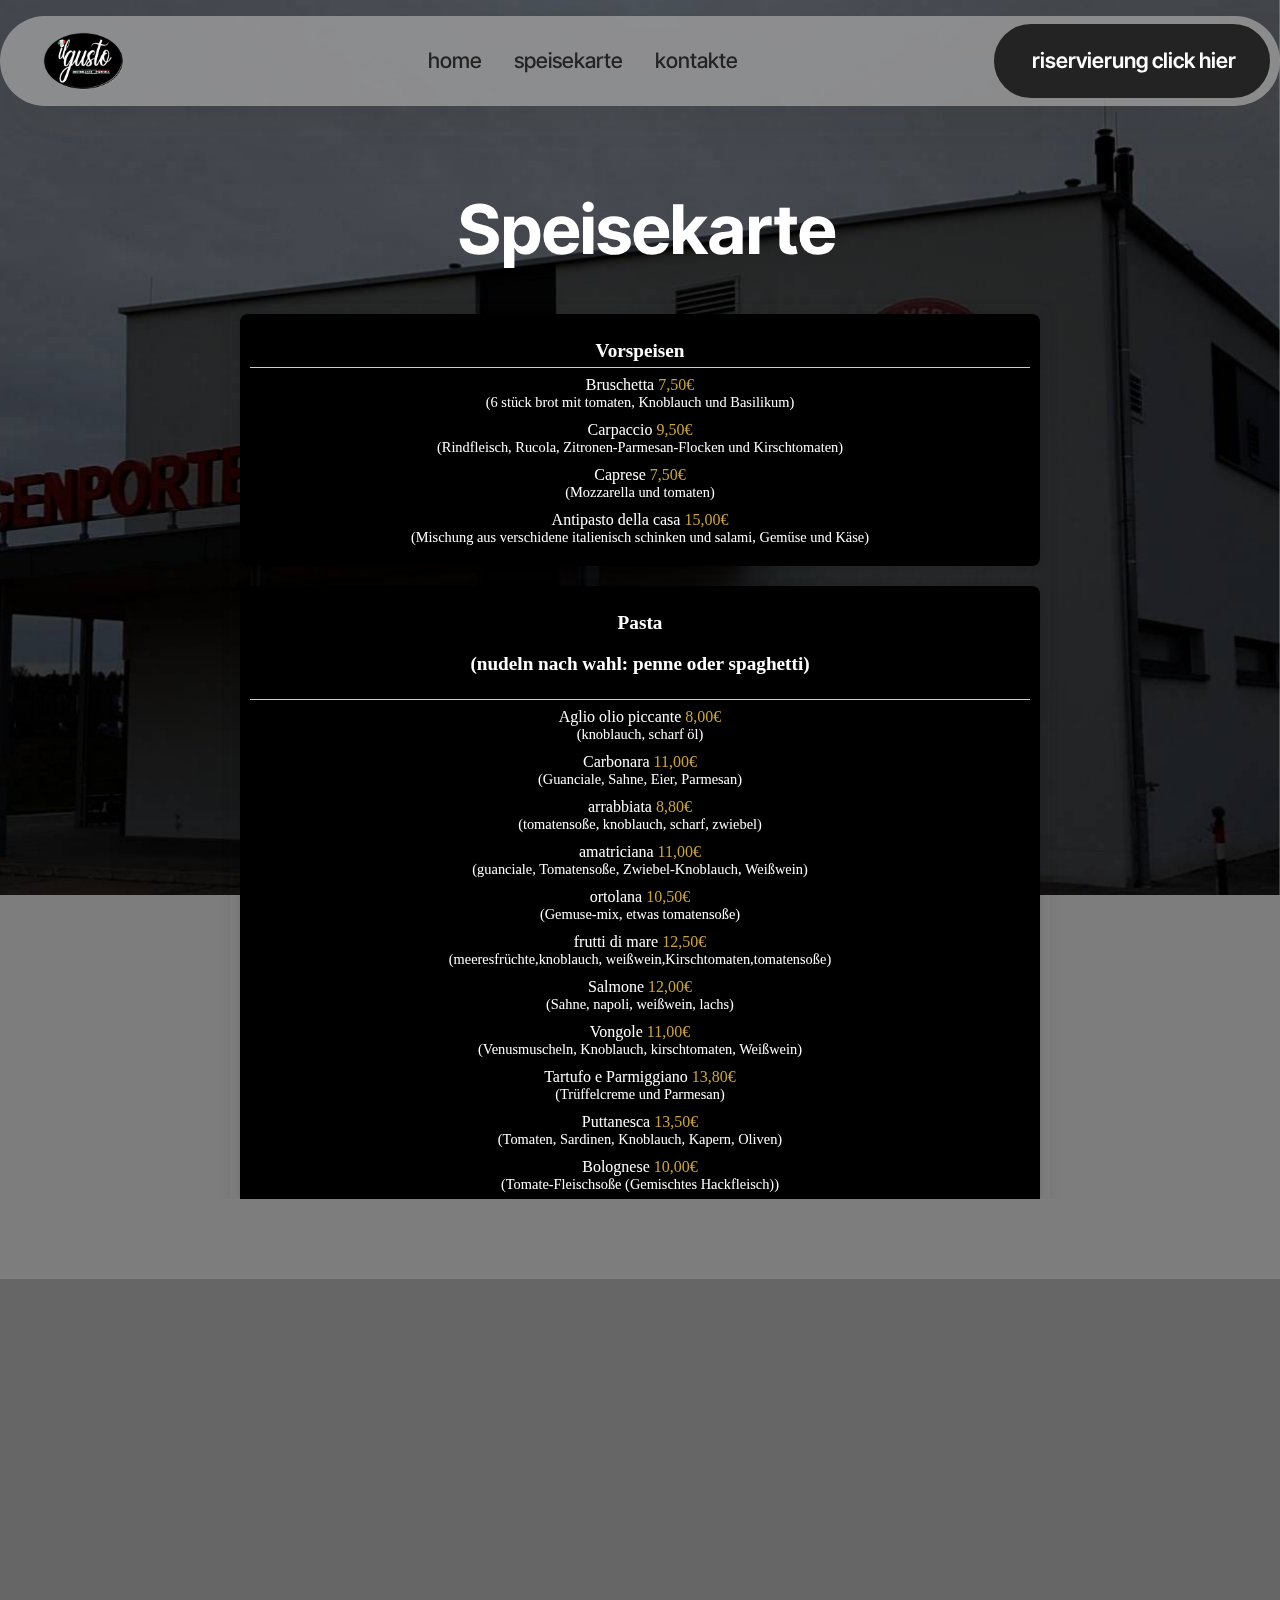
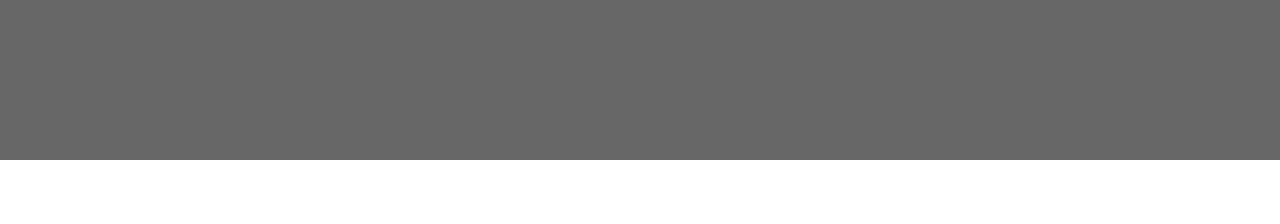
<file: speisekarte.html>
<!DOCTYPE html>
<html  >
<head>

  <meta charset="UTF-8">
  <meta http-equiv="X-UA-Compatible" content="IE=edge">

  <meta name="viewport" content="width=device-width, initial-scale=1, minimum-scale=1">
  <link rel="shortcut icon" href="assets/images/ilgustoikh-122x87.png" type="image/x-icon">
  <meta name="description" content="">
  
  
  <title>Speisekarte</title>
  <link rel="stylesheet" href="assets/web/assets/mobirise-icons2/mobirise2.css">
  <link rel="stylesheet" href="assets/bootstrap/css/bootstrap.min.css">
  <link rel="stylesheet" href="assets/bootstrap/css/bootstrap-grid.min.css">
  <link rel="stylesheet" href="assets/bootstrap/css/bootstrap-reboot.min.css">
  <link rel="stylesheet" href="assets/parallax/jarallax.css">
  <link rel="stylesheet" href="assets/animatecss/animate.css">
  <link rel="stylesheet" href="assets/dropdown/css/style.css">
  <link rel="stylesheet" href="assets/socicon/css/styles.css">
  <link rel="stylesheet" href="assets/theme/css/style.css">
  <link rel="preload" href="https://fonts.googleapis.com/css?family=Inter+Tight:100,200,300,400,500,600,700,800,900,100i,200i,300i,400i,500i,600i,700i,800i,900i&display=swap" as="style" onload="this.onload=null;this.rel='stylesheet'">
  <noscript><link rel="stylesheet" href="https://fonts.googleapis.com/css?family=Inter+Tight:100,200,300,400,500,600,700,800,900,100i,200i,300i,400i,500i,600i,700i,800i,900i&display=swap"></noscript>
  <link rel="preload" as="style" href="assets/mobirise/css/mbr-additional.css?v=JdCOtd"><link rel="stylesheet" href="assets/mobirise/css/mbr-additional.css?v=JdCOtd" type="text/css">

  
  
  
</head>
<body>
  
  <section data-bs-version="5.1" class="menu menu2 cid-tJS6tZXiPa" once="menu" id="menu02-0">
	

	<nav class="navbar navbar-dropdown navbar-fixed-top navbar-expand-lg">
		<div class="container">
			<div class="navbar-brand">
				<span class="navbar-logo">
					<a href="">
						<img src="assets/images/ilgustoikh-122x87.png" alt="ilgusto" style="height: 3.7rem;">
					</a>
				</span>
				<span class="navbar-caption-wrap"><a class="navbar-caption text-black text-primary display-4" href="index.html#header05-1"></a></span>
			</div>
			<button class="navbar-toggler" type="button" data-toggle="collapse" data-bs-toggle="collapse" data-target="#navbarSupportedContent" data-bs-target="#navbarSupportedContent" aria-controls="navbarNavAltMarkup" aria-expanded="false" aria-label="Toggle navigation">
				<div class="hamburger">
					<span></span>
					<span></span>
					<span></span>
					<span></span>
				</div>
			</button>
			<div class="collapse navbar-collapse" id="navbarSupportedContent">
				<ul class="navbar-nav nav-dropdown" data-app-modern-menu="true"><li class="nav-item">
						<a class="nav-link link text-black text-primary display-4" href="index.html">home</a>						
					</li>
					<li class="nav-item">
					<a class="nav-link link text-black text-primary display-4" href="speisekarte.html" aria-expanded="false">speisekarte</a>
					</li><li class="nav-item">
	<a class="nav-link link text-black text-primary display-4" href="kontakte.html">kontakte</a>
					</li></ul>
				
				<div class="navbar-buttons mbr-section-btn"><a class="btn btn-black display-4" href="tel:09180798">&nbsp;riservierung click hier</a></div>
			</div>
		</div>
	</nav>
</section>

<section data-bs-version="5.1" class="header5 cid-tJS6uM4N87 mbr-parallax-background" id="header05-1">
	

	
	
	<div class="topbg"></div>
	<div class="align-center container">
		<div class="row justify-content-center">
			<div class="col-md-12 col-lg-9">
							<h1 class="mbr-section-title mbr-fonts-style mb-4 display-1"><strong>&nbsp;Speisekarte</strong></h1>
<iframe src="menu.html" style="width: 100%; height: 100vh; border: none;"></iframe>

			</div>
		</div>
		<div class="row mt-5 justify-content-center">
			<div class="col-12 col-lg-7">
			
			</div>
		</div>
	</div>
</section>

<section data-bs-version="5.1" class="footer1 programm5 cid-tJS9NNcTLZ" once="footers" id="footer03-8">

        

    

    <div class="container">
        <div class="row">

            <div class="row-links mb-4">
                <ul class="header-menu">
                  
                  
                  
                  
                <li class="header-menu-item mbr-fonts-style display-5"></li><li class="header-menu-item mbr-fonts-style display-5"></li><li class="header-menu-item mbr-fonts-style display-5"></li><li class="header-menu-item mbr-fonts-style display-5"></li></ul>
              </div>
			  	<div class="align-center container">
			  		<div class="row justify-content-center">
				<p class="mbr-text mbr-fonts-style mb-4 display-7"><em>unsere sozialen <br> Netzwerke:</em></p>
				</div>
					</div>
            <div class="col-12">
                <div class="social-row">
                    <div class="soc-item">
                        <a href="https://www.facebook.com/profile.php?id=61561295153899" target="_blank">
                            <span class="mbr-iconfont socicon socicon-facebook display-7"></span>
                        </a>


                </div>
            </div>
            <div class="col-12 mt-5">
                <p class="mbr-fonts-style copyright display-7">
                    © Copyright 2024 ilgusto - All Rights Reserved
                </p>
            </div>
        </div>
    </div>
</section><section class="display-7" style="padding: 0;align-items: center;justify-content: center;flex-wrap: wrap;    align-content: center;display: flex;position: relative;height: 4rem;"><a href="" style="flex: 1 1;height: 4rem;position: absolute;width: 100%;z-index: 1;"><img alt="" style="height: 4rem;" src="[data-uri]"></a><p style="margin: 0;text-align: center;" class="display-7">&#8204;</p><a style="z-index:1" href=""></a></section><script src="assets/bootstrap/js/bootstrap.bundle.min.js"></script>  <script src="assets/parallax/jarallax.js"></script>  <script src="assets/smoothscroll/smooth-scroll.js"></script>  <script src="assets/ytplayer/index.js"></script>  <script src="assets/dropdown/js/navbar-dropdown.js"></script>  <script src="assets/theme/js/script.js"></script>  
  
  
  <input name="animation" type="hidden">
  </body>
</html>
</file>
<file: assets/web/assets/mobirise-icons2/mobirise2.css>
@font-face {
  font-family: 'Moririse2';
  font-display: swap;
  src:  url('mobirise2.eot?f2bix4');
  src:  url('mobirise2.eot?f2bix4#iefix') format('embedded-opentype'),
    url('mobirise2.ttf?f2bix4') format('truetype'),
    url('mobirise2.woff?f2bix4') format('woff'),
    url('mobirise2.svg?f2bix4#mobirise2') format('svg');
  font-weight: normal;
  font-style: normal;
}

[class^="mobi-"], [class*=" mobi-"] {
  /* use !important to prevent issues with browser extensions that change fonts */
  font-family: 'Moririse2' !important;
  speak: none;
  font-style: normal;
  font-weight: normal;
  font-variant: normal;
  text-transform: none;
  line-height: 1;

  /* Better Font Rendering =========== */
  -webkit-font-smoothing: antialiased;
  -moz-osx-font-smoothing: grayscale;
}

.mobi-mbri-add-submenu:before {
  content: "\e900";
}
.mobi-mbri-alert:before {
  content: "\e901";
}
.mobi-mbri-align-center:before {
  content: "\e902";
}
.mobi-mbri-align-justify:before {
  content: "\e903";
}
.mobi-mbri-align-left:before {
  content: "\e904";
}
.mobi-mbri-align-right:before {
  content: "\e905";
}
.mobi-mbri-android:before {
  content: "\e906";
}
.mobi-mbri-apple:before {
  content: "\e907";
}
.mobi-mbri-arrow-down:before {
  content: "\e908";
}
.mobi-mbri-arrow-next:before {
  content: "\e909";
}
.mobi-mbri-arrow-prev:before {
  content: "\e90a";
}
.mobi-mbri-arrow-up:before {
  content: "\e90b";
}
.mobi-mbri-bold:before {
  content: "\e90c";
}
.mobi-mbri-bookmark:before {
  content: "\e90d";
}
.mobi-mbri-bootstrap:before {
  content: "\e90e";
}
.mobi-mbri-briefcase:before {
  content: "\e90f";
}
.mobi-mbri-browse:before {
  content: "\e910";
}
.mobi-mbri-bulleted-list:before {
  content: "\e911";
}
.mobi-mbri-calendar:before {
  content: "\e912";
}
.mobi-mbri-camera:before {
  content: "\e913";
}
.mobi-mbri-cart-add:before {
  content: "\e914";
}
.mobi-mbri-cart-full:before {
  content: "\e915";
}
.mobi-mbri-cash:before {
  content: "\e916";
}
.mobi-mbri-change-style:before {
  content: "\e917";
}
.mobi-mbri-chat:before {
  content: "\e918";
}
.mobi-mbri-clock:before {
  content: "\e919";
}
.mobi-mbri-close:before {
  content: "\e91a";
}
.mobi-mbri-cloud:before {
  content: "\e91b";
}
.mobi-mbri-code:before {
  content: "\e91c";
}
.mobi-mbri-contact-form:before {
  content: "\e91d";
}
.mobi-mbri-credit-card:before {
  content: "\e91e";
}
.mobi-mbri-cursor-click:before {
  content: "\e91f";
}
.mobi-mbri-cust-feedback:before {
  content: "\e920";
}
.mobi-mbri-database:before {
  content: "\e921";
}
.mobi-mbri-delivery:before {
  content: "\e922";
}
.mobi-mbri-desktop:before {
  content: "\e923";
}
.mobi-mbri-devices:before {
  content: "\e924";
}
.mobi-mbri-down:before {
  content: "\e925";
}
.mobi-mbri-download-2:before {
  content: "\e926";
}
.mobi-mbri-download:before {
  content: "\e927";
}
.mobi-mbri-drag-n-drop-2:before {
  content: "\e928";
}
.mobi-mbri-drag-n-drop:before {
  content: "\e929";
}
.mobi-mbri-edit-2:before {
  content: "\e92a";
}
.mobi-mbri-edit:before {
  content: "\e92b";
}
.mobi-mbri-error:before {
  content: "\e92c";
}
.mobi-mbri-extension:before {
  content: "\e92d";
}
.mobi-mbri-features:before {
  content: "\e92e";
}
.mobi-mbri-file:before {
  content: "\e92f";
}
.mobi-mbri-flag:before {
  content: "\e930";
}
.mobi-mbri-folder:before {
  content: "\e931";
}
.mobi-mbri-gift:before {
  content: "\e932";
}
.mobi-mbri-github:before {
  content: "\e933";
}
.mobi-mbri-globe-2:before {
  content: "\e934";
}
.mobi-mbri-globe:before {
  content: "\e935";
}
.mobi-mbri-growing-chart:before {
  content: "\e936";
}
.mobi-mbri-hearth:before {
  content: "\e937";
}
.mobi-mbri-help:before {
  content: "\e938";
}
.mobi-mbri-home:before {
  content: "\e939";
}
.mobi-mbri-hot-cup:before {
  content: "\e93a";
}
.mobi-mbri-idea:before {
  content: "\e93b";
}
.mobi-mbri-image-gallery:before {
  content: "\e93c";
}
.mobi-mbri-image-slider:before {
  content: "\e93d";
}
.mobi-mbri-info:before {
  content: "\e93e";
}
.mobi-mbri-italic:before {
  content: "\e93f";
}
.mobi-mbri-key:before {
  content: "\e940";
}
.mobi-mbri-laptop:before {
  content: "\e941";
}
.mobi-mbri-layers:before {
  content: "\e942";
}
.mobi-mbri-left-right:before {
  content: "\e943";
}
.mobi-mbri-left:before {
  content: "\e944";
}
.mobi-mbri-letter:before {
  content: "\e945";
}
.mobi-mbri-like:before {
  content: "\e946";
}
.mobi-mbri-link:before {
  content: "\e947";
}
.mobi-mbri-lock:before {
  content: "\e948";
}
.mobi-mbri-login:before {
  content: "\e949";
}
.mobi-mbri-logout:before {
  content: "\e94a";
}
.mobi-mbri-magic-stick:before {
  content: "\e94b";
}
.mobi-mbri-map-pin:before {
  content: "\e94c";
}
.mobi-mbri-menu:before {
  content: "\e94d";
}
.mobi-mbri-mobile-2:before {
  content: "\e94e";
}
.mobi-mbri-mobile-horizontal:before {
  content: "\e94f";
}
.mobi-mbri-mobile:before {
  content: "\e950";
}
.mobi-mbri-mobirise:before {
  content: "\e951";
}
.mobi-mbri-more-horizontal:before {
  content: "\e952";
}
.mobi-mbri-more-vertical:before {
  content: "\e953";
}
.mobi-mbri-music:before {
  content: "\e954";
}
.mobi-mbri-new-file:before {
  content: "\e955";
}
.mobi-mbri-numbered-list:before {
  content: "\e956";
}
.mobi-mbri-opened-folder:before {
  content: "\e957";
}
.mobi-mbri-pages:before {
  content: "\e958";
}
.mobi-mbri-paper-plane:before {
  content: "\e959";
}
.mobi-mbri-paperclip:before {
  content: "\e95a";
}
.mobi-mbri-phone:before {
  content: "\e95b";
}
.mobi-mbri-photo:before {
  content: "\e95c";
}
.mobi-mbri-photos:before {
  content: "\e95d";
}
.mobi-mbri-pin:before {
  content: "\e95e";
}
.mobi-mbri-play:before {
  content: "\e95f";
}
.mobi-mbri-plus:before {
  content: "\e960";
}
.mobi-mbri-preview:before {
  content: "\e961";
}
.mobi-mbri-print:before {
  content: "\e962";
}
.mobi-mbri-protect:before {
  content: "\e963";
}
.mobi-mbri-question:before {
  content: "\e964";
}
.mobi-mbri-quote-left:before {
  content: "\e965";
}
.mobi-mbri-quote-right:before {
  content: "\e966";
}
.mobi-mbri-redo:before {
  content: "\e967";
}
.mobi-mbri-refresh:before {
  content: "\e968";
}
.mobi-mbri-responsive-2:before {
  content: "\e969";
}
.mobi-mbri-responsive:before {
  content: "\e96a";
}
.mobi-mbri-right:before {
  content: "\e96b";
}
.mobi-mbri-rocket:before {
  content: "\e96c";
}
.mobi-mbri-sad-face:before {
  content: "\e96d";
}
.mobi-mbri-sale:before {
  content: "\e96e";
}
.mobi-mbri-save:before {
  content: "\e96f";
}
.mobi-mbri-search:before {
  content: "\e970";
}
.mobi-mbri-setting-2:before {
  content: "\e971";
}
.mobi-mbri-setting-3:before {
  content: "\e972";
}
.mobi-mbri-setting:before {
  content: "\e973";
}
.mobi-mbri-share:before {
  content: "\e974";
}
.mobi-mbri-shopping-bag:before {
  content: "\e975";
}
.mobi-mbri-shopping-basket:before {
  content: "\e976";
}
.mobi-mbri-shopping-cart:before {
  content: "\e977";
}
.mobi-mbri-sites:before {
  content: "\e978";
}
.mobi-mbri-smile-face:before {
  content: "\e979";
}
.mobi-mbri-speed:before {
  content: "\e97a";
}
.mobi-mbri-star:before {
  content: "\e97b";
}
.mobi-mbri-success:before {
  content: "\e97c";
}
.mobi-mbri-sun:before {
  content: "\e97d";
}
.mobi-mbri-sun2:before {
  content: "\e97e";
}
.mobi-mbri-tablet-vertical:before {
  content: "\e97f";
}
.mobi-mbri-tablet:before {
  content: "\e980";
}
.mobi-mbri-target:before {
  content: "\e981";
}
.mobi-mbri-timer:before {
  content: "\e982";
}
.mobi-mbri-to-ftp:before {
  content: "\e983";
}
.mobi-mbri-to-local-drive:before {
  content: "\e984";
}
.mobi-mbri-touch-swipe:before {
  content: "\e985";
}
.mobi-mbri-touch:before {
  content: "\e986";
}
.mobi-mbri-trash:before {
  content: "\e987";
}
.mobi-mbri-underline:before {
  content: "\e988";
}
.mobi-mbri-undo:before {
  content: "\e989";
}
.mobi-mbri-unlink:before {
  content: "\e98a";
}
.mobi-mbri-unlock:before {
  content: "\e98b";
}
.mobi-mbri-up-down:before {
  content: "\e98c";
}
.mobi-mbri-up:before {
  content: "\e98d";
}
.mobi-mbri-update:before {
  content: "\e98e";
}
.mobi-mbri-upload-2:before {
  content: "\e98f";
}
.mobi-mbri-upload:before {
  content: "\e990";
}
.mobi-mbri-user-2:before {
  content: "\e991";
}
.mobi-mbri-user:before {
  content: "\e992";
}
.mobi-mbri-users:before {
  content: "\e993";
}
.mobi-mbri-video-play:before {
  content: "\e994";
}
.mobi-mbri-video:before {
  content: "\e995";
}
.mobi-mbri-watch:before {
  content: "\e996";
}
.mobi-mbri-website-theme-2:before {
  content: "\e997";
}
.mobi-mbri-website-theme:before {
  content: "\e998";
}
.mobi-mbri-wifi:before {
  content: "\e999";
}
.mobi-mbri-windows:before {
  content: "\e99a";
}
.mobi-mbri-zoom-in:before {
  content: "\e99b";
}
.mobi-mbri-zoom-out:before {
  content: "\e99c";
}
</file>
<file: assets/parallax/jarallax.css>
.jarallax {
    position: relative;
    z-index: 0;
}
.jarallax > .jarallax-img {
    position: absolute;
    object-fit: cover;
    /* support for plugin https://github.com/bfred-it/object-fit-images */
    font-family: 'object-fit: cover;';
    top: 0;
    left: 0;
    width: 100%;
    height: 100%;
    z-index: -1;
}
</file>
<file: assets/dropdown/css/style.css>
.navbar-dropdown {
  left: 0;
  padding: 0;
  position: absolute;
  right: 0;
  top: 0;
  transition: all 0.45s ease;
  z-index: 1030;
  background: #282828; }
  .navbar-dropdown .navbar-logo {
    margin-right: 0.8rem;
    transition: margin 0.3s ease-in-out;
    vertical-align: middle; }
    .navbar-dropdown .navbar-logo img {
      height: 3.125rem;
      transition: all 0.3s ease-in-out; }
    .navbar-dropdown .navbar-logo.mbr-iconfont {
      font-size: 3.125rem;
      line-height: 3.125rem; }
  .navbar-dropdown .navbar-caption {
    font-weight: 700;
    white-space: normal;
    vertical-align: -4px;
    line-height: 3.125rem !important; }
    .navbar-dropdown .navbar-caption, .navbar-dropdown .navbar-caption:hover {
      color: inherit;
      text-decoration: none; }
  .navbar-dropdown .mbr-iconfont + .navbar-caption {
    vertical-align: -1px; }
  .navbar-dropdown.navbar-fixed-top {
    position: fixed; }
  .navbar-dropdown .navbar-brand span {
    vertical-align: -4px; }
  .navbar-dropdown.bg-color.transparent {
    background: none; }
  .navbar-dropdown.navbar-short .navbar-brand {
    padding: 0.625rem 0; }
    .navbar-dropdown.navbar-short .navbar-brand span {
      vertical-align: -1px; }
  .navbar-dropdown.navbar-short .navbar-caption {
    line-height: 2.375rem !important;
    vertical-align: -2px; }
  .navbar-dropdown.navbar-short .navbar-logo {
    margin-right: 0.5rem; }
    .navbar-dropdown.navbar-short .navbar-logo img {
      height: 2.375rem; }
    .navbar-dropdown.navbar-short .navbar-logo.mbr-iconfont {
      font-size: 2.375rem;
      line-height: 2.375rem; }
  .navbar-dropdown.navbar-short .mbr-table-cell {
    height: 3.625rem; }
  .navbar-dropdown .navbar-close {
    left: 0.6875rem;
    position: fixed;
    top: 0.75rem;
    z-index: 1000; }
  .navbar-dropdown .hamburger-icon {
    content: "";
    display: inline-block;
    vertical-align: middle;
    width: 16px;
    -webkit-box-shadow: 0 -6px 0 1px #282828,0 0 0 1px #282828,0 6px 0 1px #282828;
    -moz-box-shadow: 0 -6px 0 1px #282828,0 0 0 1px #282828,0 6px 0 1px #282828;
    box-shadow: 0 -6px 0 1px #282828,0 0 0 1px #282828,0 6px 0 1px #282828; }

.dropdown-menu .dropdown-toggle[data-toggle="dropdown-submenu"]::after {
  border-bottom: 0.35em solid transparent;
  border-left: 0.35em solid;
  border-right: 0;
  border-top: 0.35em solid transparent;
  margin-left: 0.3rem; }

.dropdown-menu .dropdown-item:focus {
  outline: 0; }

.nav-dropdown {
  font-size: 0.75rem;
  font-weight: 500;
  height: auto !important; }
  .nav-dropdown .nav-btn {
    padding-left: 1rem; }
  .nav-dropdown .link {
    margin: .667em 1.667em;
    font-weight: 500;
    padding: 0;
    transition: color .2s ease-in-out; }
    .nav-dropdown .link.dropdown-toggle {
      margin-right: 2.583em; }
      .nav-dropdown .link.dropdown-toggle::after {
        margin-left: .25rem;
        border-top: 0.35em solid;
        border-right: 0.35em solid transparent;
        border-left: 0.35em solid transparent;
        border-bottom: 0; }
      .nav-dropdown .link.dropdown-toggle[aria-expanded="true"] {
        margin: 0;
        padding: 0.667em 3.263em  0.667em 1.667em; }
  .nav-dropdown .link::after,
  .nav-dropdown .dropdown-item::after {
    color: inherit; }
  .nav-dropdown .btn {
    font-size: 0.75rem;
    font-weight: 700;
    letter-spacing: 0;
    margin-bottom: 0;
    padding-left: 1.25rem;
    padding-right: 1.25rem; }
  .nav-dropdown .dropdown-menu {
    border-radius: 0;
    border: 0;
    left: 0;
    margin: 0;
    padding-bottom: 1.25rem;
    padding-top: 1.25rem;
    position: relative; }
  .nav-dropdown .dropdown-submenu {
    margin-left: 0.125rem;
    top: 0; }
  .nav-dropdown .dropdown-item {
    font-weight: 500;
    line-height: 2;
    padding: 0.3846em 4.615em 0.3846em 1.5385em;
    position: relative;
    transition: color .2s ease-in-out, background-color .2s ease-in-out; }
    .nav-dropdown .dropdown-item::after {
      margin-top: -0.3077em;
      position: absolute;
      right: 1.1538em;
      top: 50%; }
    .nav-dropdown .dropdown-item:focus, .nav-dropdown .dropdown-item:hover {
      background: none; }

@media (max-width: 767px) {
  .nav-dropdown.navbar-toggleable-sm {
    bottom: 0;
    display: none;
    left: 0;
    overflow-x: hidden;
    position: fixed;
    top: 0;
    transform: translateX(-100%);
    -ms-transform: translateX(-100%);
    -webkit-transform: translateX(-100%);
    width: 18.75rem;
    z-index: 999; } }
.nav-dropdown.navbar-toggleable-xl {
  bottom: 0;
  display: none;
  left: 0;
  overflow-x: hidden;
  position: fixed;
  top: 0;
  transform: translateX(-100%);
  -ms-transform: translateX(-100%);
  -webkit-transform: translateX(-100%);
  width: 18.75rem;
  z-index: 999; }

.nav-dropdown-sm {
  display: block !important;
  overflow-x: hidden;
  overflow: auto;
  padding-top: 3.875rem; }
  .nav-dropdown-sm::after {
    content: "";
    display: block;
    height: 3rem;
    width: 100%; }
  .nav-dropdown-sm.collapse.in ~ .navbar-close {
    display: block !important; }
  .nav-dropdown-sm.collapsing, .nav-dropdown-sm.collapse.in {
    transform: translateX(0);
    -ms-transform: translateX(0);
    -webkit-transform: translateX(0);
    transition: all 0.25s ease-out;
    -webkit-transition: all 0.25s ease-out;
    background: #282828; }
  .nav-dropdown-sm.collapsing[aria-expanded="false"] {
    transform: translateX(-100%);
    -ms-transform: translateX(-100%);
    -webkit-transform: translateX(-100%); }
  .nav-dropdown-sm .nav-item {
    display: block;
    margin-left: 0 !important;
    padding-left: 0; }
  .nav-dropdown-sm .link,
  .nav-dropdown-sm .dropdown-item {
    border-top: 1px dotted rgba(255, 255, 255, 0.1);
    font-size: 0.8125rem;
    line-height: 1.6;
    margin: 0 !important;
    padding: 0.875rem 2.4rem 0.875rem 1.5625rem !important;
    position: relative;
    white-space: normal; }
    .nav-dropdown-sm .link:focus, .nav-dropdown-sm .link:hover,
    .nav-dropdown-sm .dropdown-item:focus,
    .nav-dropdown-sm .dropdown-item:hover {
      background: rgba(0, 0, 0, 0.2) !important;
      color: #c0a375; }
  .nav-dropdown-sm .nav-btn {
    position: relative;
    padding: 1.5625rem 1.5625rem 0 1.5625rem; }
    .nav-dropdown-sm .nav-btn::before {
      border-top: 1px dotted rgba(255, 255, 255, 0.1);
      content: "";
      left: 0;
      position: absolute;
      top: 0;
      width: 100%; }
    .nav-dropdown-sm .nav-btn + .nav-btn {
      padding-top: 0.625rem; }
      .nav-dropdown-sm .nav-btn + .nav-btn::before {
        display: none; }
  .nav-dropdown-sm .btn {
    padding: 0.625rem 0; }
  .nav-dropdown-sm .dropdown-toggle[data-toggle="dropdown-submenu"]::after {
    margin-left: .25rem;
    border-top: 0.35em solid;
    border-right: 0.35em solid transparent;
    border-left: 0.35em solid transparent;
    border-bottom: 0; }
  .nav-dropdown-sm .dropdown-toggle[data-toggle="dropdown-submenu"][aria-expanded="true"]::after {
    border-top: 0;
    border-right: 0.35em solid transparent;
    border-left: 0.35em solid transparent;
    border-bottom: 0.35em solid; }
  .nav-dropdown-sm .dropdown-menu {
    margin: 0;
    padding: 0;
    position: relative;
    top: 0;
    left: 0;
    width: 100%;
    border: 0;
    float: none;
    border-radius: 0;
    background: none; }
  .nav-dropdown-sm .dropdown-submenu {
    left: 100%;
    margin-left: 0.125rem;
    margin-top: -1.25rem;
    top: 0; }

.navbar-toggleable-sm .nav-dropdown .dropdown-menu {
  position: absolute; }

.navbar-toggleable-sm .nav-dropdown .dropdown-submenu {
  left: 100%;
  margin-left: 0.125rem;
  margin-top: -1.25rem;
  top: 0; }

.navbar-toggleable-sm.opened .nav-dropdown .dropdown-menu {
  position: relative; }

.navbar-toggleable-sm.opened .nav-dropdown .dropdown-submenu {
  left: 0;
  margin-left: 00rem;
  margin-top: 0rem;
  top: 0; }

.is-builder .nav-dropdown.collapsing {
  transition: none !important; }
</file>
<file: assets/socicon/css/styles.css>
@charset "UTF-8";

@font-face {
  font-family: 'Socicon';
  src:  url('../fonts/socicon.eot');
  src:  url('../fonts/socicon.eot?#iefix') format('embedded-opentype'),
    url('../fonts/socicon.woff2') format('woff2'),
    url('../fonts/socicon.ttf') format('truetype'),
    url('../fonts/socicon.woff') format('woff'),
    url('../fonts/socicon.svg#socicon') format('svg');
  font-weight: normal;
  font-style: normal;
  font-display: swap;
}

[data-icon]:before {
  font-family: "socicon" !important;
  content: attr(data-icon);
  font-style: normal !important;
  font-weight: normal !important;
  font-variant: normal !important;
  text-transform: none !important;
  speak: none;
  line-height: 1;
  -webkit-font-smoothing: antialiased;
  -moz-osx-font-smoothing: grayscale;
}

[class^="socicon-"], [class*=" socicon-"] {
  /* use !important to prevent issues with browser extensions that change fonts */
  font-family: 'Socicon' !important;
  speak: none;
  font-style: normal;
  font-weight: normal;
  font-variant: normal;
  text-transform: none;
  line-height: 1;

  /* Better Font Rendering =========== */
  -webkit-font-smoothing: antialiased;
  -moz-osx-font-smoothing: grayscale;
}

.socicon-500px:before {
  content: "\e000";
}
.socicon-8tracks:before {
  content: "\e001";
}
.socicon-airbnb:before {
  content: "\e002";
}
.socicon-alliance:before {
  content: "\e003";
}
.socicon-amazon:before {
  content: "\e004";
}
.socicon-amplement:before {
  content: "\e005";
}
.socicon-android:before {
  content: "\e006";
}
.socicon-angellist:before {
  content: "\e007";
}
.socicon-apple:before {
  content: "\e008";
}
.socicon-appnet:before {
  content: "\e009";
}
.socicon-baidu:before {
  content: "\e00a";
}
.socicon-bandcamp:before {
  content: "\e00b";
}
.socicon-battlenet:before {
  content: "\e00c";
}
.socicon-mixer:before {
  content: "\e00d";
}
.socicon-bebee:before {
  content: "\e00e";
}
.socicon-bebo:before {
  content: "\e00f";
}
.socicon-behance:before {
  content: "\e010";
}
.socicon-blizzard:before {
  content: "\e011";
}
.socicon-blogger:before {
  content: "\e012";
}
.socicon-buffer:before {
  content: "\e013";
}
.socicon-chrome:before {
  content: "\e014";
}
.socicon-coderwall:before {
  content: "\e015";
}
.socicon-curse:before {
  content: "\e016";
}
.socicon-dailymotion:before {
  content: "\e017";
}
.socicon-deezer:before {
  content: "\e018";
}
.socicon-delicious:before {
  content: "\e019";
}
.socicon-deviantart:before {
  content: "\e01a";
}
.socicon-diablo:before {
  content: "\e01b";
}
.socicon-digg:before {
  content: "\e01c";
}
.socicon-discord:before {
  content: "\e01d";
}
.socicon-disqus:before {
  content: "\e01e";
}
.socicon-douban:before {
  content: "\e01f";
}
.socicon-draugiem:before {
  content: "\e020";
}
.socicon-dribbble:before {
  content: "\e021";
}
.socicon-drupal:before {
  content: "\e022";
}
.socicon-ebay:before {
  content: "\e023";
}
.socicon-ello:before {
  content: "\e024";
}
.socicon-endomodo:before {
  content: "\e025";
}
.socicon-envato:before {
  content: "\e026";
}
.socicon-etsy:before {
  content: "\e027";
}
.socicon-facebook:before {
  content: "\e028";
}
.socicon-feedburner:before {
  content: "\e029";
}
.socicon-filmweb:before {
  content: "\e02a";
}
.socicon-firefox:before {
  content: "\e02b";
}
.socicon-flattr:before {
  content: "\e02c";
}
.socicon-flickr:before {
  content: "\e02d";
}
.socicon-formulr:before {
  content: "\e02e";
}
.socicon-forrst:before {
  content: "\e02f";
}
.socicon-foursquare:before {
  content: "\e030";
}
.socicon-friendfeed:before {
  content: "\e031";
}
.socicon-github:before {
  content: "\e032";
}
.socicon-goodreads:before {
  content: "\e033";
}
.socicon-google:before {
  content: "\e034";
}
.socicon-googlescholar:before {
  content: "\e035";
}
.socicon-googlegroups:before {
  content: "\e036";
}
.socicon-googlephotos:before {
  content: "\e037";
}
.socicon-googleplus:before {
  content: "\e038";
}
.socicon-grooveshark:before {
  content: "\e039";
}
.socicon-hackerrank:before {
  content: "\e03a";
}
.socicon-hearthstone:before {
  content: "\e03b";
}
.socicon-hellocoton:before {
  content: "\e03c";
}
.socicon-heroes:before {
  content: "\e03d";
}
.socicon-smashcast:before {
  content: "\e03e";
}
.socicon-horde:before {
  content: "\e03f";
}
.socicon-houzz:before {
  content: "\e040";
}
.socicon-icq:before {
  content: "\e041";
}
.socicon-identica:before {
  content: "\e042";
}
.socicon-imdb:before {
  content: "\e043";
}
.socicon-instagram:before {
  content: "\e044";
}
.socicon-issuu:before {
  content: "\e045";
}
.socicon-istock:before {
  content: "\e046";
}
.socicon-itunes:before {
  content: "\e047";
}
.socicon-keybase:before {
  content: "\e048";
}
.socicon-lanyrd:before {
  content: "\e049";
}
.socicon-lastfm:before {
  content: "\e04a";
}
.socicon-line:before {
  content: "\e04b";
}
.socicon-linkedin:before {
  content: "\e04c";
}
.socicon-livejournal:before {
  content: "\e04d";
}
.socicon-lyft:before {
  content: "\e04e";
}
.socicon-macos:before {
  content: "\e04f";
}
.socicon-mail:before {
  content: "\e050";
}
.socicon-medium:before {
  content: "\e051";
}
.socicon-meetup:before {
  content: "\e052";
}
.socicon-mixcloud:before {
  content: "\e053";
}
.socicon-modelmayhem:before {
  content: "\e054";
}
.socicon-mumble:before {
  content: "\e055";
}
.socicon-myspace:before {
  content: "\e056";
}
.socicon-newsvine:before {
  content: "\e057";
}
.socicon-nintendo:before {
  content: "\e058";
}
.socicon-npm:before {
  content: "\e059";
}
.socicon-odnoklassniki:before {
  content: "\e05a";
}
.socicon-openid:before {
  content: "\e05b";
}
.socicon-opera:before {
  content: "\e05c";
}
.socicon-outlook:before {
  content: "\e05d";
}
.socicon-overwatch:before {
  content: "\e05e";
}
.socicon-patreon:before {
  content: "\e05f";
}
.socicon-paypal:before {
  content: "\e060";
}
.socicon-periscope:before {
  content: "\e061";
}
.socicon-persona:before {
  content: "\e062";
}
.socicon-pinterest:before {
  content: "\e063";
}
.socicon-play:before {
  content: "\e064";
}
.socicon-player:before {
  content: "\e065";
}
.socicon-playstation:before {
  content: "\e066";
}
.socicon-pocket:before {
  content: "\e067";
}
.socicon-qq:before {
  content: "\e068";
}
.socicon-quora:before {
  content: "\e069";
}
.socicon-raidcall:before {
  content: "\e06a";
}
.socicon-ravelry:before {
  content: "\e06b";
}
.socicon-reddit:before {
  content: "\e06c";
}
.socicon-renren:before {
  content: "\e06d";
}
.socicon-researchgate:before {
  content: "\e06e";
}
.socicon-residentadvisor:before {
  content: "\e06f";
}
.socicon-reverbnation:before {
  content: "\e070";
}
.socicon-rss:before {
  content: "\e071";
}
.socicon-sharethis:before {
  content: "\e072";
}
.socicon-skype:before {
  content: "\e073";
}
.socicon-slideshare:before {
  content: "\e074";
}
.socicon-smugmug:before {
  content: "\e075";
}
.socicon-snapchat:before {
  content: "\e076";
}
.socicon-songkick:before {
  content: "\e077";
}
.socicon-soundcloud:before {
  content: "\e078";
}
.socicon-spotify:before {
  content: "\e079";
}
.socicon-stackexchange:before {
  content: "\e07a";
}
.socicon-stackoverflow:before {
  content: "\e07b";
}
.socicon-starcraft:before {
  content: "\e07c";
}
.socicon-stayfriends:before {
  content: "\e07d";
}
.socicon-steam:before {
  content: "\e07e";
}
.socicon-storehouse:before {
  content: "\e07f";
}
.socicon-strava:before {
  content: "\e080";
}
.socicon-streamjar:before {
  content: "\e081";
}
.socicon-stumbleupon:before {
  content: "\e082";
}
.socicon-swarm:before {
  content: "\e083";
}
.socicon-teamspeak:before {
  content: "\e084";
}
.socicon-teamviewer:before {
  content: "\e085";
}
.socicon-technorati:before {
  content: "\e086";
}
.socicon-telegram:before {
  content: "\e087";
}
.socicon-tripadvisor:before {
  content: "\e088";
}
.socicon-tripit:before {
  content: "\e089";
}
.socicon-triplej:before {
  content: "\e08a";
}
.socicon-tumblr:before {
  content: "\e08b";
}
.socicon-twitch:before {
  content: "\e08c";
}
.socicon-twitter:before {
  content: "\e08d";
}
.socicon-uber:before {
  content: "\e08e";
}
.socicon-ventrilo:before {
  content: "\e08f";
}
.socicon-viadeo:before {
  content: "\e090";
}
.socicon-viber:before {
  content: "\e091";
}
.socicon-viewbug:before {
  content: "\e092";
}
.socicon-vimeo:before {
  content: "\e093";
}
.socicon-vine:before {
  content: "\e094";
}
.socicon-vkontakte:before {
  content: "\e095";
}
.socicon-warcraft:before {
  content: "\e096";
}
.socicon-wechat:before {
  content: "\e097";
}
.socicon-weibo:before {
  content: "\e098";
}
.socicon-whatsapp:before {
  content: "\e099";
}
.socicon-wikipedia:before {
  content: "\e09a";
}
.socicon-windows:before {
  content: "\e09b";
}
.socicon-wordpress:before {
  content: "\e09c";
}
.socicon-wykop:before {
  content: "\e09d";
}
.socicon-xbox:before {
  content: "\e09e";
}
.socicon-xing:before {
  content: "\e09f";
}
.socicon-yahoo:before {
  content: "\e0a0";
}
.socicon-yammer:before {
  content: "\e0a1";
}
.socicon-yandex:before {
  content: "\e0a2";
}
.socicon-yelp:before {
  content: "\e0a3";
}
.socicon-younow:before {
  content: "\e0a4";
}
.socicon-youtube:before {
  content: "\e0a5";
}
.socicon-zapier:before {
  content: "\e0a6";
}
.socicon-zerply:before {
  content: "\e0a7";
}
.socicon-zomato:before {
  content: "\e0a8";
}
.socicon-zynga:before {
  content: "\e0a9";
}
.socicon-spreadshirt:before {
  content: "\e901";
}
.socicon-gamejolt:before {
  content: "\e902";
}
.socicon-trello:before {
  content: "\e903";
}
.socicon-tunein:before {
  content: "\e904";
}
.socicon-bloglovin:before {
  content: "\e905";
}
.socicon-gamewisp:before {
  content: "\e906";
}
.socicon-messenger:before {
  content: "\e907";
}
.socicon-pandora:before {
  content: "\e908";
}
.socicon-augment:before {
  content: "\e909";
}
.socicon-bitbucket:before {
  content: "\e90a";
}
.socicon-fyuse:before {
  content: "\e90b";
}
.socicon-yt-gaming:before {
  content: "\e90c";
}
.socicon-sketchfab:before {
  content: "\e90d";
}
.socicon-mobcrush:before {
  content: "\e90e";
}
.socicon-microsoft:before {
  content: "\e90f";
}
.socicon-realtor:before {
  content: "\e910";
}
.socicon-tidal:before {
  content: "\e911";
}
.socicon-qobuz:before {
  content: "\e912";
}
.socicon-natgeo:before {
  content: "\e913";
}
.socicon-mastodon:before {
  content: "\e914";
}
.socicon-unsplash:before {
  content: "\e915";
}
.socicon-homeadvisor:before {
  content: "\e916";
}
.socicon-angieslist:before {
  content: "\e917";
}
.socicon-codepen:before {
  content: "\e918";
}
.socicon-slack:before {
  content: "\e919";
}
.socicon-openaigym:before {
  content: "\e91a";
}
.socicon-logmein:before {
  content: "\e91b";
}
.socicon-fiverr:before {
  content: "\e91c";
}
.socicon-gotomeeting:before {
  content: "\e91d";
}
.socicon-aliexpress:before {
  content: "\e91e";
}
.socicon-guru:before {
  content: "\e91f";
}
.socicon-appstore:before {
  content: "\e920";
}
.socicon-homes:before {
  content: "\e921";
}
.socicon-zoom:before {
  content: "\e922";
}
.socicon-alibaba:before {
  content: "\e923";
}
.socicon-craigslist:before {
  content: "\e924";
}
.socicon-wix:before {
  content: "\e925";
}
.socicon-redfin:before {
  content: "\e926";
}
.socicon-googlecalendar:before {
  content: "\e927";
}
.socicon-shopify:before {
  content: "\e928";
}
.socicon-freelancer:before {
  content: "\e929";
}
.socicon-seedrs:before {
  content: "\e92a";
}
.socicon-bing:before {
  content: "\e92b";
}
.socicon-doodle:before {
  content: "\e92c";
}
.socicon-bonanza:before {
  content: "\e92d";
}
.socicon-squarespace:before {
  content: "\e92e";
}
.socicon-toptal:before {
  content: "\e92f";
}
.socicon-gust:before {
  content: "\e930";
}
.socicon-ask:before {
  content: "\e931";
}
.socicon-trulia:before {
  content: "\e932";
}
.socicon-loomly:before {
  content: "\e933";
}
.socicon-ghost:before {
  content: "\e934";
}
.socicon-upwork:before {
  content: "\e935";
}
.socicon-fundable:before {
  content: "\e936";
}
.socicon-booking:before {
  content: "\e937";
}
.socicon-googlemaps:before {
  content: "\e938";
}
.socicon-zillow:before {
  content: "\e939";
}
.socicon-niconico:before {
  content: "\e93a";
}
.socicon-toneden:before {
  content: "\e93b";
}
.socicon-crunchbase:before {
  content: "\e93c";
}
.socicon-homefy:before {
  content: "\e93d";
}
.socicon-calendly:before {
  content: "\e93e";
}
.socicon-livemaster:before {
  content: "\e93f";
}
.socicon-udemy:before {
  content: "\e940";
}
.socicon-codered:before {
  content: "\e941";
}
.socicon-origin:before {
  content: "\e942";
}
.socicon-nextdoor:before {
  content: "\e943";
}
.socicon-portfolio:before {
  content: "\e944";
}
.socicon-instructables:before {
  content: "\e945";
}
.socicon-gitlab:before {
  content: "\e946";
}
.socicon-hackernews:before {
  content: "\e947";
}
.socicon-smashwords:before {
  content: "\e948";
}
.socicon-kobo:before {
  content: "\e949";
}
.socicon-bookbub:before {
  content: "\e94a";
}
.socicon-mailru:before {
  content: "\e94b";
}
.socicon-moddb:before {
  content: "\e94c";
}
.socicon-indiedb:before {
  content: "\e94d";
}
.socicon-traxsource:before {
  content: "\e94e";
}
.socicon-gamefor:before {
  content: "\e94f";
}
.socicon-pixiv:before {
  content: "\e950";
}
.socicon-myanimelist:before {
  content: "\e951";
}
.socicon-blackberry:before {
  content: "\e952";
}
.socicon-wickr:before {
  content: "\e953";
}
.socicon-spip:before {
  content: "\e954";
}
.socicon-napster:before {
  content: "\e955";
}
.socicon-beatport:before {
  content: "\e956";
}
.socicon-hackerone:before {
  content: "\e957";
}
.socicon-internet:before {
  content: "\e958";
}
.socicon-ubuntu:before {
  content: "\e959";
}
.socicon-artstation:before {
  content: "\e95a";
}
.socicon-invision:before {
  content: "\e95b";
}
.socicon-torial:before {
  content: "\e95c";
}
.socicon-collectorz:before {
  content: "\e95d";
}
.socicon-seenthis:before {
  content: "\e95e";
}
.socicon-googleplaymusic:before {
  content: "\e95f";
}
.socicon-debian:before {
  content: "\e960";
}
.socicon-filmfreeway:before {
  content: "\e961";
}
.socicon-gnome:before {
  content: "\e962";
}
.socicon-itchio:before {
  content: "\e963";
}
.socicon-jamendo:before {
  content: "\e964";
}
.socicon-mix:before {
  content: "\e965";
}
.socicon-sharepoint:before {
  content: "\e966";
}
.socicon-tinder:before {
  content: "\e967";
}
.socicon-windguru:before {
  content: "\e968";
}
.socicon-cdbaby:before {
  content: "\e969";
}
.socicon-elementaryos:before {
  content: "\e96a";
}
.socicon-stage32:before {
  content: "\e96b";
}
.socicon-tiktok:before {
  content: "\e96c";
}
.socicon-gitter:before {
  content: "\e96d";
}
.socicon-letterboxd:before {
  content: "\e96e";
}
.socicon-threema:before {
  content: "\e96f";
}
.socicon-splice:before {
  content: "\e970";
}
.socicon-metapop:before {
  content: "\e971";
}
.socicon-naver:before {
  content: "\e972";
}
.socicon-remote:before {
  content: "\e973";
}
.socicon-flipboard:before {
  content: "\e974";
}
.socicon-googlehangouts:before {
  content: "\e975";
}
.socicon-dlive:before {
  content: "\e976";
}
.socicon-vsco:before {
  content: "\e977";
}
.socicon-stitcher:before {
  content: "\e978";
}
.socicon-avvo:before {
  content: "\e979";
}
.socicon-redbubble:before {
  content: "\e97a";
}
.socicon-society6:before {
  content: "\e97b";
}
.socicon-zazzle:before {
  content: "\e97c";
}
.socicon-eitaa:before {
  content: "\e97d";
}
.socicon-soroush:before {
  content: "\e97e";
}
.socicon-bale:before {
  content: "\e97f";
}
</file>
<file: assets/theme/css/style.css>
@charset "UTF-8";
section {
  background-color: #ffffff;
}

body {
  font-style: normal;
  line-height: 1.5;
  font-weight: 400;
  color: #232323;
  position: relative;
}

button {
  background-color: transparent;
  border-color: transparent;
}

.embla__button,
.carousel-control {
  background-color: #edefea !important;
  opacity: 0.8 !important;
  color: #464845 !important;
  border-color: #edefea !important;
}

.carousel .close,
.modalWindow .close {
  background-color: #edefea !important;
  color: #464845 !important;
  border-color: #edefea !important;
  opacity: 0.8 !important;
}

.carousel .close:hover,
.modalWindow .close:hover {
  opacity: 1 !important;
}

.carousel-indicators li {
  background-color: #edefea !important;
  border: 2px solid #464845 !important;
}

.carousel-indicators li:hover,
.carousel-indicators li:active {
  opacity: 0.8 !important;
}

.embla__button:hover,
.carousel-control:hover {
  background-color: #edefea !important;
  opacity: 1 !important;
}

.modalWindow-video-container {
  height: 80%;
}

section,
.container,
.container-fluid {
  position: relative;
  word-wrap: break-word;
}

a.mbr-iconfont:hover {
  text-decoration: none;
}

.article .lead p,
.article .lead ul,
.article .lead ol,
.article .lead pre,
.article .lead blockquote {
  margin-bottom: 0;
}

a {
  font-style: normal;
  font-weight: 400;
  cursor: pointer;
}
a, a:hover {
  text-decoration: none;
}

.mbr-section-title {
  font-style: normal;
  line-height: 1.3;
}

.mbr-section-subtitle {
  line-height: 1.3;
}

.mbr-text {
  font-style: normal;
  line-height: 1.7;
}

h1,
h2,
h3,
h4,
h5,
h6,
.display-1,
.display-2,
.display-4,
.display-5,
.display-7,
span,
p,
a {
  line-height: 1;
  word-break: break-word;
  word-wrap: break-word;
  font-weight: 400;
}

b,
strong {
  font-weight: bold;
}

input:-webkit-autofill, input:-webkit-autofill:hover, input:-webkit-autofill:focus, input:-webkit-autofill:active {
  transition-delay: 9999s;
  -webkit-transition-property: background-color, color;
  transition-property: background-color, color;
}

textarea[type=hidden] {
  display: none;
}

section {
  background-position: 50% 50%;
  background-repeat: no-repeat;
  background-size: cover;
}
section .mbr-background-video,
section .mbr-background-video-preview {
  position: absolute;
  bottom: 0;
  left: 0;
  right: 0;
  top: 0;
}

.hidden {
  visibility: hidden;
}

.mbr-z-index20 {
  z-index: 20;
}

/*! Base colors */
.mbr-white {
  color: #ffffff;
}

.mbr-black {
  color: #111111;
}

.mbr-bg-white {
  background-color: #ffffff;
}

.mbr-bg-black {
  background-color: #000000;
}

/*! Text-aligns */
.align-left {
  text-align: left;
}

.align-center {
  text-align: center;
}

.align-right {
  text-align: right;
}

/*! Font-weight  */
.mbr-light {
  font-weight: 300;
}

.mbr-regular {
  font-weight: 400;
}

.mbr-semibold {
  font-weight: 500;
}

.mbr-bold {
  font-weight: 700;
}

/*! Media  */
.media-content {
  flex-basis: 100%;
}

.media-container-row {
  display: flex;
  flex-direction: row;
  flex-wrap: wrap;
  justify-content: center;
  align-content: center;
  align-items: start;
}
.media-container-row .media-size-item {
  width: 400px;
}

.media-container-column {
  display: flex;
  flex-direction: column;
  flex-wrap: wrap;
  justify-content: center;
  align-content: center;
  align-items: stretch;
}
.media-container-column > * {
  width: 100%;
}

@media (min-width: 992px) {
  .media-container-row {
    flex-wrap: nowrap;
  }
}
figure {
  margin-bottom: 0;
  overflow: hidden;
}

figure[mbr-media-size] {
  transition: width 0.1s;
}

img,
iframe {
  display: block;
  width: 100%;
}

.card {
  background-color: transparent;
  border: none;
}

.card-box {
  width: 100%;
}

.card-img {
  text-align: center;
  flex-shrink: 0;
  -webkit-flex-shrink: 0;
}

.media {
  max-width: 100%;
  margin: 0 auto;
}

.mbr-figure {
  align-self: center;
}

.media-container > div {
  max-width: 100%;
}

.mbr-figure img,
.card-img img {
  width: 100%;
}

@media (max-width: 991px) {
  .media-size-item {
    width: auto !important;
  }
  .media {
    width: auto;
  }
  .mbr-figure {
    width: 100% !important;
  }
}
/*! Buttons */
.mbr-section-btn {
  margin-left: -0.6rem;
  margin-right: -0.6rem;
  font-size: 0;
}

.btn {
  font-weight: 600;
  border-width: 1px;
  font-style: normal;
  margin: 0.6rem 0.6rem;
  white-space: normal;
  transition: all 0.2s ease-in-out;
  display: inline-flex;
  align-items: center;
  justify-content: center;
  word-break: break-word;
}

.btn-sm {
  font-weight: 600;
  letter-spacing: 0px;
  transition: all 0.3s ease-in-out;
}

.btn-md {
  font-weight: 600;
  letter-spacing: 0px;
  transition: all 0.3s ease-in-out;
}

.btn-lg {
  font-weight: 600;
  letter-spacing: 0px;
  transition: all 0.3s ease-in-out;
}

.btn-form {
  margin: 0;
}
.btn-form:hover {
  cursor: pointer;
}

nav .mbr-section-btn {
  margin-left: 0rem;
  margin-right: 0rem;
}

/*! Btn icon margin */
.btn .mbr-iconfont,
.btn.btn-sm .mbr-iconfont {
  order: 1;
  cursor: pointer;
  margin-left: 0.5rem;
  vertical-align: sub;
}

.btn.btn-md .mbr-iconfont,
.btn.btn-md .mbr-iconfont {
  margin-left: 0.8rem;
}

.mbr-regular {
  font-weight: 400;
}

.mbr-semibold {
  font-weight: 500;
}

.mbr-bold {
  font-weight: 700;
}

[type=submit] {
  -webkit-appearance: none;
}

/*! Full-screen */
.mbr-fullscreen .mbr-overlay {
  min-height: 100vh;
}

.mbr-fullscreen {
  display: flex;
  display: -moz-flex;
  display: -ms-flex;
  display: -o-flex;
  align-items: center;
  min-height: 100vh;
  padding-top: 3rem;
  padding-bottom: 3rem;
}

/*! Map */
.map {
  height: 25rem;
  position: relative;
}
.map iframe {
  width: 100%;
  height: 100%;
}

/*! Scroll to top arrow */
.mbr-arrow-up {
  bottom: 25px;
  right: 90px;
  position: fixed;
  text-align: right;
  z-index: 5000;
  color: #ffffff;
  font-size: 22px;
}

.mbr-arrow-up a {
  background: rgba(0, 0, 0, 0.2);
  border-radius: 50%;
  color: #fff;
  display: inline-block;
  height: 60px;
  width: 60px;
  border: 2px solid #fff;
  outline-style: none !important;
  position: relative;
  text-decoration: none;
  transition: all 0.3s ease-in-out;
  cursor: pointer;
  text-align: center;
}
.mbr-arrow-up a:hover {
  background-color: rgba(0, 0, 0, 0.4);
}
.mbr-arrow-up a i {
  line-height: 60px;
}

.mbr-arrow-up-icon {
  display: block;
  color: #fff;
}

.mbr-arrow-up-icon::before {
  content: "›";
  display: inline-block;
  font-family: serif;
  font-size: 22px;
  line-height: 1;
  font-style: normal;
  position: relative;
  top: 6px;
  left: -4px;
  transform: rotate(-90deg);
}

/*! Arrow Down */
.mbr-arrow {
  position: absolute;
  bottom: 45px;
  left: 50%;
  width: 60px;
  height: 60px;
  cursor: pointer;
  background-color: rgba(80, 80, 80, 0.5);
  border-radius: 50%;
  transform: translateX(-50%);
}
@media (max-width: 767px) {
  .mbr-arrow {
    display: none;
  }
}
.mbr-arrow > a {
  display: inline-block;
  text-decoration: none;
  outline-style: none;
  animation: arrowdown 1.7s ease-in-out infinite;
  color: #ffffff;
}
.mbr-arrow > a > i {
  position: absolute;
  top: -2px;
  left: 15px;
  font-size: 2rem;
}

#scrollToTop a i::before {
  content: "";
  position: absolute;
  display: block;
  border-bottom: 2.5px solid #fff;
  border-left: 2.5px solid #fff;
  width: 27.8%;
  height: 27.8%;
  left: 50%;
  top: 51%;
  transform: translateY(-30%) translateX(-50%) rotate(135deg);
}

@keyframes arrowdown {
  0% {
    transform: translateY(0px);
  }
  50% {
    transform: translateY(-5px);
  }
  100% {
    transform: translateY(0px);
  }
}
@media (max-width: 500px) {
  .mbr-arrow-up {
    left: 0;
    right: 0;
    text-align: center;
  }
}
/*Gradients animation*/
@keyframes gradient-animation {
  from {
    background-position: 0% 100%;
    animation-timing-function: ease-in-out;
  }
  to {
    background-position: 100% 0%;
    animation-timing-function: ease-in-out;
  }
}
.bg-gradient {
  background-size: 200% 200%;
  animation: gradient-animation 5s infinite alternate;
  -webkit-animation: gradient-animation 5s infinite alternate;
}

.menu .navbar-brand {
  display: -webkit-flex;
}
.menu .navbar-brand span {
  display: flex;
  display: -webkit-flex;
}
.menu .navbar-brand .navbar-caption-wrap {
  display: -webkit-flex;
}
.menu .navbar-brand .navbar-logo img {
  display: -webkit-flex;
  width: auto;
}
@media (min-width: 768px) and (max-width: 991px) {
  .menu .navbar-toggleable-sm .navbar-nav {
    display: -ms-flexbox;
  }
}
@media (max-width: 991px) {
  .menu .navbar-collapse {
    max-height: 93.5vh;
  }
  .menu .navbar-collapse.show {
    overflow: auto;
  }
}
@media (min-width: 992px) {
  .menu .navbar-nav.nav-dropdown {
    display: -webkit-flex;
  }
  .menu .navbar-toggleable-sm .navbar-collapse {
    display: -webkit-flex !important;
  }
  .menu .collapsed .navbar-collapse {
    max-height: 93.5vh;
  }
  .menu .collapsed .navbar-collapse.show {
    overflow: auto;
  }
}
@media (max-width: 767px) {
  .menu .navbar-collapse {
    max-height: 80vh;
  }
}

.nav-link .mbr-iconfont {
  margin-right: 0.5rem;
}

.navbar {
  display: -webkit-flex;
  -webkit-flex-wrap: wrap;
  -webkit-align-items: center;
  -webkit-justify-content: space-between;
}

.navbar-collapse {
  -webkit-flex-basis: 100%;
  -webkit-flex-grow: 1;
  -webkit-align-items: center;
}

.nav-dropdown .link {
  padding: 0.667em 1.667em !important;
  margin: 0 !important;
}

.nav {
  display: -webkit-flex;
  -webkit-flex-wrap: wrap;
}

.row {
  display: -webkit-flex;
  -webkit-flex-wrap: wrap;
}

.justify-content-center {
  -webkit-justify-content: center;
}

.form-inline {
  display: -webkit-flex;
}

.card-wrapper {
  -webkit-flex: 1;
}

.carousel-control {
  z-index: 10;
  display: -webkit-flex;
}

.carousel-controls {
  display: -webkit-flex;
}

.media {
  display: -webkit-flex;
}

.form-group:focus {
  outline: none;
}

.jq-selectbox__select {
  padding: 7px 0;
  position: relative;
}

.jq-selectbox__dropdown {
  overflow: hidden;
  border-radius: 10px;
  position: absolute;
  top: 100%;
  left: 0 !important;
  width: 100% !important;
}

.jq-selectbox__trigger-arrow {
  right: 0;
  transform: translateY(-50%);
}

.jq-selectbox li {
  padding: 1.07em 0.5em;
}

input[type=range] {
  padding-left: 0 !important;
  padding-right: 0 !important;
}

.modal-dialog,
.modal-content {
  height: 100%;
}

.modal-dialog .carousel-inner {
  height: calc(100vh - 1.75rem);
}
@media (max-width: 575px) {
  .modal-dialog .carousel-inner {
    height: calc(100vh - 1rem);
  }
}

.carousel-item {
  text-align: center;
}

.carousel-item img {
  margin: auto;
}

.navbar-toggler {
  align-self: flex-start;
  padding: 0.25rem 0.75rem;
  font-size: 1.25rem;
  line-height: 1;
  background: transparent;
  border: 1px solid transparent;
  border-radius: 0.25rem;
}

.navbar-toggler:focus,
.navbar-toggler:hover {
  text-decoration: none;
  box-shadow: none;
}

.navbar-toggler-icon {
  display: inline-block;
  width: 1.5em;
  height: 1.5em;
  vertical-align: middle;
  content: "";
  background: no-repeat center center;
  background-size: 100% 100%;
}

.navbar-toggler-left {
  position: absolute;
  left: 1rem;
}

.navbar-toggler-right {
  position: absolute;
  right: 1rem;
}

.card-img {
  width: auto;
}

.menu .navbar.collapsed:not(.beta-menu) {
  flex-direction: column;
}

.carousel-item.active,
.carousel-item-next,
.carousel-item-prev {
  display: flex;
}

.note-air-layout .dropup .dropdown-menu,
.note-air-layout .navbar-fixed-bottom .dropdown .dropdown-menu {
  bottom: initial !important;
}

html,
body {
  height: auto;
  min-height: 100vh;
}

.dropup .dropdown-toggle::after {
  display: none;
}

.form-asterisk {
  font-family: initial;
  position: absolute;
  top: -2px;
  font-weight: normal;
}

.form-control-label {
  position: relative;
  cursor: pointer;
  margin-bottom: 0.357em;
  padding: 0;
}

.alert {
  color: #ffffff;
  border-radius: 0;
  border: 0;
  font-size: 1.1rem;
  line-height: 1.5;
  margin-bottom: 1.875rem;
  padding: 1.25rem;
  position: relative;
  text-align: center;
}
.alert.alert-form::after {
  background-color: inherit;
  bottom: -7px;
  content: "";
  display: block;
  height: 14px;
  left: 50%;
  margin-left: -7px;
  position: absolute;
  transform: rotate(45deg);
  width: 14px;
}

.form-control {
  background-color: #ffffff;
  background-clip: border-box;
  color: #232323;
  line-height: 1rem !important;
  height: auto;
  padding: 1.2rem 2rem;
  transition: border-color 0.25s ease 0s;
  border: 1px solid transparent !important;
  border-radius: 4px;
  box-shadow: rgba(0, 0, 0, 0.07) 0px 1px 1px 0px, rgba(0, 0, 0, 0.07) 0px 1px 3px 0px, rgba(0, 0, 0, 0.03) 0px 0px 0px 1px;
}
.form-active .form-control:invalid {
  border-color: red;
}

.row > * {
  padding-right: 1rem;
  padding-left: 1rem;
}

form .row {
  margin-left: -0.6rem;
  margin-right: -0.6rem;
}
form .row [class*=col] {
  padding-left: 0.6rem;
  padding-right: 0.6rem;
}

form .mbr-section-btn {
  padding-left: 0.6rem;
  padding-right: 0.6rem;
}

form .form-check-input {
  margin-top: 0.5;
}

textarea.form-control {
  line-height: 1.5rem !important;
}

.form-group {
  margin-bottom: 1.2rem;
}

.form-control,
form .btn {
  min-height: 48px;
}

.gdpr-block label span.textGDPR input[name=gdpr] {
  top: 7px;
}

.form-control:focus {
  box-shadow: none;
}

:focus {
  outline: none;
}

.mbr-overlay {
  background-color: #000;
  bottom: 0;
  left: 0;
  opacity: 0.5;
  position: absolute;
  right: 0;
  top: 0;
  z-index: 0;
  pointer-events: none;
}

blockquote {
  font-style: italic;
  padding: 3rem;
  font-size: 1.09rem;
  position: relative;
  border-left: 3px solid;
}

ul,
ol,
pre,
blockquote {
  margin-bottom: 2.3125rem;
}

.mt-4 {
  margin-top: 2rem !important;
}

.mb-4 {
  margin-bottom: 2rem !important;
}

.container,
.container-fluid {
  padding-left: 16px;
  padding-right: 16px;
}

.row {
  margin-left: -16px;
  margin-right: -16px;
}
.row > [class*=col] {
  padding-left: 16px;
  padding-right: 16px;
}

@media (min-width: 992px) {
  .container-fluid {
    padding-left: 32px;
    padding-right: 32px;
  }
}
@media (max-width: 991px) {
  .mbr-container {
    padding-left: 16px;
    padding-right: 16px;
  }
}
.app-video-wrapper > img {
  opacity: 1;
}

.app-video-wrapper {
  background: transparent;
}

.item {
  position: relative;
}

.dropdown-menu .dropdown-menu {
  left: 100%;
}

.dropdown-item + .dropdown-menu {
  display: none;
}

.dropdown-item:hover + .dropdown-menu,
.dropdown-menu:hover {
  display: block;
}

@media (min-aspect-ratio: 16/9) {
  .mbr-video-foreground {
    height: 300% !important;
    top: -100% !important;
  }
}
@media (max-aspect-ratio: 16/9) {
  .mbr-video-foreground {
    width: 300% !important;
    left: -100% !important;
  }
}.engine {
	position: absolute;
	text-indent: -2400px;
	text-align: center;
	padding: 0;
	top: 0;
	left: -2400px;
}
</file>
<file: assets/mobirise/css/mbr-additional.css>
.btn {
  border-width: 2px;
}
img,
.card-wrap,
.card-wrapper,
.video-wrapper,
.mbr-figure iframe,
.google-map iframe,
.slide-content,
.plan,
.card,
.item-wrapper {
  border-radius: 2rem !important;
}
.video-wrapper {
  overflow: hidden;
}
body {
  font-family: Inter Tight;
}
.display-1 {
  font-family: 'Inter Tight', sans-serif;
  font-size: 5rem;
  line-height: 1;
}
.display-1 > .mbr-iconfont {
  font-size: 6.25rem;
}
.display-2 {
  font-family: 'Inter Tight', sans-serif;
  font-size: 4rem;
  line-height: 1;
}
.display-2 > .mbr-iconfont {
  font-size: 5rem;
}
.display-4 {
  font-family: 'Inter Tight', sans-serif;
  font-size: 1.4rem;
  line-height: 1.5;
}
.display-4 > .mbr-iconfont {
  font-size: 1.75rem;
}
.display-5 {
  font-family: 'Inter Tight', sans-serif;
  font-size: 2rem;
  line-height: 1.5;
}
.display-5 > .mbr-iconfont {
  font-size: 2.5rem;
}
.display-7 {
  font-family: 'Inter Tight', sans-serif;
  font-size: 1.4rem;
  line-height: 1.3;
}
.display-7 > .mbr-iconfont {
  font-size: 1.75rem;
}
/* ---- Fluid typography for mobile devices ---- */
/* 1.4 - font scale ratio ( bootstrap == 1.42857 ) */
/* 100vw - current viewport width */
/* (48 - 20)  48 == 48rem == 768px, 20 == 20rem == 320px(minimal supported viewport) */
/* 0.65 - min scale variable, may vary */
@media (max-width: 992px) {
  .display-1 {
    font-size: 4rem;
  }
}
@media (max-width: 768px) {
  .display-1 {
    font-size: 3.5rem;
    font-size: calc( 2.4rem + (5 - 2.4) * ((100vw - 20rem) / (48 - 20)));
    line-height: calc( 1.1 * (2.4rem + (5 - 2.4) * ((100vw - 20rem) / (48 - 20))));
  }
  .display-2 {
    font-size: 3.2rem;
    font-size: calc( 2.05rem + (4 - 2.05) * ((100vw - 20rem) / (48 - 20)));
    line-height: calc( 1.3 * (2.05rem + (4 - 2.05) * ((100vw - 20rem) / (48 - 20))));
  }
  .display-4 {
    font-size: 1.12rem;
    font-size: calc( 1.14rem + (1.4 - 1.14) * ((100vw - 20rem) / (48 - 20)));
    line-height: calc( 1.4 * (1.14rem + (1.4 - 1.14) * ((100vw - 20rem) / (48 - 20))));
  }
  .display-5 {
    font-size: 1.6rem;
    font-size: calc( 1.35rem + (2 - 1.35) * ((100vw - 20rem) / (48 - 20)));
    line-height: calc( 1.4 * (1.35rem + (2 - 1.35) * ((100vw - 20rem) / (48 - 20))));
  }
  .display-7 {
    font-size: 1.12rem;
    font-size: calc( 1.14rem + (1.4 - 1.14) * ((100vw - 20rem) / (48 - 20)));
    line-height: calc( 1.4 * (1.14rem + (1.4 - 1.14) * ((100vw - 20rem) / (48 - 20))));
  }
}
@media (min-width: 992px) and (max-width: 1400px) {
  .display-1 {
    font-size: 3.5rem;
    font-size: calc( 2.4rem + (5 - 2.4) * ((100vw - 62rem) / (87 - 62)));
    line-height: calc( 1.1 * (2.4rem + (5 - 2.4) * ((100vw - 62rem) / (87 - 62))));
  }
  .display-2 {
    font-size: 3.2rem;
    font-size: calc( 2.05rem + (4 - 2.05) * ((100vw - 62rem) / (87 - 62)));
    line-height: calc( 1.3 * (2.05rem + (4 - 2.05) * ((100vw - 62rem) / (87 - 62))));
  }
  .display-4 {
    font-size: 1.12rem;
    font-size: calc( 1.14rem + (1.4 - 1.14) * ((100vw - 62rem) / (87 - 62)));
    line-height: calc( 1.4 * (1.14rem + (1.4 - 1.14) * ((100vw - 62rem) / (87 - 62))));
  }
  .display-5 {
    font-size: 1.6rem;
    font-size: calc( 1.35rem + (2 - 1.35) * ((100vw - 62rem) / (87 - 62)));
    line-height: calc( 1.4 * (1.35rem + (2 - 1.35) * ((100vw - 62rem) / (87 - 62))));
  }
  .display-7 {
    font-size: 1.12rem;
    font-size: calc( 1.14rem + (1.4 - 1.14) * ((100vw - 62rem) / (87 - 62)));
    line-height: calc( 1.4 * (1.14rem + (1.4 - 1.14) * ((100vw - 62rem) / (87 - 62))));
  }
}
/* Buttons */
.btn {
  padding: 1.25rem 2rem;
  border-radius: 4px;
}
@media (max-width: 767px) {
  .btn {
    padding: 0.75rem 1.5rem;
  }
}
.btn-sm {
  padding: 0.6rem 1.2rem;
  border-radius: 4px;
}
.btn-md {
  padding: 0.6rem 1.2rem;
  border-radius: 4px;
}
.btn-lg {
  padding: 1.25rem 2rem;
  border-radius: 4px;
}
.bg-primary {
  background-color: #ffffff !important;
}
.bg-success {
  background-color: #3a341c !important;
}
.bg-info {
  background-color: #320707 !important;
}
.bg-warning {
  background-color: #a0e2e1 !important;
}
.bg-danger {
  background-color: #ffffff !important;
}
.btn-primary,
.btn-primary:active {
  background-color: #ffffff !important;
  border-color: #ffffff !important;
  color: #808080 !important;
  box-shadow: none;
}
.btn-primary:hover,
.btn-primary:focus,
.btn-primary.focus,
.btn-primary.active {
  color: inherit;
  background-color: #ffffff !important;
  border-color: #ffffff !important;
  box-shadow: none;
}
.btn-primary.disabled,
.btn-primary:disabled {
  color: #808080 !important;
  background-color: #ffffff !important;
  border-color: #ffffff !important;
}
.btn-secondary,
.btn-secondary:active {
  background-color: #ffd7ef !important;
  border-color: #ffd7ef !important;
  color: #d70081 !important;
  box-shadow: none;
}
.btn-secondary:hover,
.btn-secondary:focus,
.btn-secondary.focus,
.btn-secondary.active {
  color: inherit;
  background-color: #ffffff !important;
  border-color: #ffffff !important;
  box-shadow: none;
}
.btn-secondary.disabled,
.btn-secondary:disabled {
  color: #d70081 !important;
  background-color: #ffffff !important;
  border-color: #ffffff !important;
}
.btn-info,
.btn-info:active {
  background-color: #320707 !important;
  border-color: #320707 !important;
  color: #ffffff !important;
  box-shadow: none;
}
.btn-info:hover,
.btn-info:focus,
.btn-info.focus,
.btn-info.active {
  color: inherit;
  background-color: #5f0d0d !important;
  border-color: #5f0d0d !important;
  box-shadow: none;
}
.btn-info.disabled,
.btn-info:disabled {
  color: #ffffff !important;
  background-color: #5f0d0d !important;
  border-color: #5f0d0d !important;
}
.btn-success,
.btn-success:active {
  background-color: #3a341c !important;
  border-color: #3a341c !important;
  color: #ffffff !important;
  box-shadow: none;
}
.btn-success:hover,
.btn-success:focus,
.btn-success.focus,
.btn-success.active {
  color: inherit;
  background-color: #5c532d !important;
  border-color: #5c532d !important;
  box-shadow: none;
}
.btn-success.disabled,
.btn-success:disabled {
  color: #ffffff !important;
  background-color: #5c532d !important;
  border-color: #5c532d !important;
}
.btn-warning,
.btn-warning:active {
  background-color: #a0e2e1 !important;
  border-color: #a0e2e1 !important;
  color: #1f6463 !important;
  box-shadow: none;
}
.btn-warning:hover,
.btn-warning:focus,
.btn-warning.focus,
.btn-warning.active {
  color: inherit;
  background-color: #c7eeed !important;
  border-color: #c7eeed !important;
  box-shadow: none;
}
.btn-warning.disabled,
.btn-warning:disabled {
  color: #1f6463 !important;
  background-color: #c7eeed !important;
  border-color: #c7eeed !important;
}
.btn-danger,
.btn-danger:active {
  background-color: #ffffff !important;
  border-color: #ffffff !important;
  color: #808080 !important;
  box-shadow: none;
}
.btn-danger:hover,
.btn-danger:focus,
.btn-danger.focus,
.btn-danger.active {
  color: inherit;
  background-color: #ffffff !important;
  border-color: #ffffff !important;
  box-shadow: none;
}
.btn-danger.disabled,
.btn-danger:disabled {
  color: #808080 !important;
  background-color: #ffffff !important;
  border-color: #ffffff !important;
}
.btn-white,
.btn-white:active {
  background-color: #eff0ec !important;
  border-color: #eff0ec !important;
  color: #757b62 !important;
  box-shadow: none;
}
.btn-white:hover,
.btn-white:focus,
.btn-white.focus,
.btn-white.active {
  color: inherit;
  background-color: #ffffff !important;
  border-color: #ffffff !important;
  box-shadow: none;
}
.btn-white.disabled,
.btn-white:disabled {
  color: #757b62 !important;
  background-color: #ffffff !important;
  border-color: #ffffff !important;
}
.btn-black,
.btn-black:active {
  background-color: #232323 !important;
  border-color: #232323 !important;
  color: #ffffff !important;
  box-shadow: none;
}
.btn-black:hover,
.btn-black:focus,
.btn-black.focus,
.btn-black.active {
  color: inherit;
  background-color: #3d3d3d !important;
  border-color: #3d3d3d !important;
  box-shadow: none;
}
.btn-black.disabled,
.btn-black:disabled {
  color: #ffffff !important;
  background-color: #3d3d3d !important;
  border-color: #3d3d3d !important;
}
.btn-primary-outline,
.btn-primary-outline:active {
  background-color: transparent !important;
  border-color: #ffffff;
  color: #ffffff;
}
.btn-primary-outline:hover,
.btn-primary-outline:focus,
.btn-primary-outline.focus,
.btn-primary-outline.active {
  color: #d4d4d4 !important;
  background-color: transparent !important;
  border-color: #d4d4d4 !important;
  box-shadow: none !important;
}
.btn-primary-outline.disabled,
.btn-primary-outline:disabled {
  color: #808080 !important;
  background-color: #ffffff !important;
  border-color: #ffffff !important;
}
.btn-secondary-outline,
.btn-secondary-outline:active {
  background-color: transparent !important;
  border-color: #ffd7ef;
  color: #ffd7ef;
}
.btn-secondary-outline:hover,
.btn-secondary-outline:focus,
.btn-secondary-outline.focus,
.btn-secondary-outline.active {
  color: #ff80cc !important;
  background-color: transparent !important;
  border-color: #ff80cc !important;
  box-shadow: none !important;
}
.btn-secondary-outline.disabled,
.btn-secondary-outline:disabled {
  color: #d70081 !important;
  background-color: #ffd7ef !important;
  border-color: #ffd7ef !important;
}
.btn-info-outline,
.btn-info-outline:active {
  background-color: transparent !important;
  border-color: #320707;
  color: #320707;
}
.btn-info-outline:hover,
.btn-info-outline:focus,
.btn-info-outline.focus,
.btn-info-outline.active {
  color: #000000 !important;
  background-color: transparent !important;
  border-color: #000000 !important;
  box-shadow: none !important;
}
.btn-info-outline.disabled,
.btn-info-outline:disabled {
  color: #ffffff !important;
  background-color: #320707 !important;
  border-color: #320707 !important;
}
.btn-success-outline,
.btn-success-outline:active {
  background-color: transparent !important;
  border-color: #3a341c;
  color: #3a341c;
}
.btn-success-outline:hover,
.btn-success-outline:focus,
.btn-success-outline.focus,
.btn-success-outline.active {
  color: #000000 !important;
  background-color: transparent !important;
  border-color: #000000 !important;
  box-shadow: none !important;
}
.btn-success-outline.disabled,
.btn-success-outline:disabled {
  color: #ffffff !important;
  background-color: #3a341c !important;
  border-color: #3a341c !important;
}
.btn-warning-outline,
.btn-warning-outline:active {
  background-color: transparent !important;
  border-color: #a0e2e1;
  color: #a0e2e1;
}
.btn-warning-outline:hover,
.btn-warning-outline:focus,
.btn-warning-outline.focus,
.btn-warning-outline.active {
  color: #5ececc !important;
  background-color: transparent !important;
  border-color: #5ececc !important;
  box-shadow: none !important;
}
.btn-warning-outline.disabled,
.btn-warning-outline:disabled {
  color: #1f6463 !important;
  background-color: #a0e2e1 !important;
  border-color: #a0e2e1 !important;
}
.btn-danger-outline,
.btn-danger-outline:active {
  background-color: transparent !important;
  border-color: #ffffff;
  color: #ffffff;
}
.btn-danger-outline:hover,
.btn-danger-outline:focus,
.btn-danger-outline.focus,
.btn-danger-outline.active {
  color: #d4d4d4 !important;
  background-color: transparent !important;
  border-color: #d4d4d4 !important;
  box-shadow: none !important;
}
.btn-danger-outline.disabled,
.btn-danger-outline:disabled {
  color: #808080 !important;
  background-color: #ffffff !important;
  border-color: #ffffff !important;
}
.btn-black-outline,
.btn-black-outline:active {
  background-color: transparent !important;
  border-color: #232323;
  color: #232323;
}
.btn-black-outline:hover,
.btn-black-outline:focus,
.btn-black-outline.focus,
.btn-black-outline.active {
  color: #000000 !important;
  background-color: transparent !important;
  border-color: #000000 !important;
  box-shadow: none !important;
}
.btn-black-outline.disabled,
.btn-black-outline:disabled {
  color: #ffffff !important;
  background-color: #232323 !important;
  border-color: #232323 !important;
}
.btn-white-outline,
.btn-white-outline:active {
  background-color: transparent !important;
  border-color: #fafafa;
  color: #fafafa;
}
.btn-white-outline:hover,
.btn-white-outline:focus,
.btn-white-outline.focus,
.btn-white-outline.active {
  color: #cfcfcf !important;
  background-color: transparent !important;
  border-color: #cfcfcf !important;
  box-shadow: none !important;
}
.btn-white-outline.disabled,
.btn-white-outline:disabled {
  color: #7a7a7a !important;
  background-color: #fafafa !important;
  border-color: #fafafa !important;
}
.text-primary {
  color: #ffffff !important;
}
.text-secondary {
  color: #ffd7ef !important;
}
.text-success {
  color: #3a341c !important;
}
.text-info {
  color: #320707 !important;
}
.text-warning {
  color: #a0e2e1 !important;
}
.text-danger {
  color: #ffffff !important;
}
.text-white {
  color: #fafafa !important;
}
.text-black {
  color: #232323 !important;
}
a.text-primary:hover,
a.text-primary:focus,
a.text-primary.active {
  color: #cccccc !important;
}
a.text-secondary:hover,
a.text-secondary:focus,
a.text-secondary.active {
  color: #ff71c6 !important;
}
a.text-success:hover,
a.text-success:focus,
a.text-success.active {
  color: #000000 !important;
}
a.text-info:hover,
a.text-info:focus,
a.text-info.active {
  color: #000000 !important;
}
a.text-warning:hover,
a.text-warning:focus,
a.text-warning.active {
  color: #52cac8 !important;
}
a.text-danger:hover,
a.text-danger:focus,
a.text-danger.active {
  color: #cccccc !important;
}
a.text-white:hover,
a.text-white:focus,
a.text-white.active {
  color: #c7c7c7 !important;
}
a.text-black:hover,
a.text-black:focus,
a.text-black.active {
  color: #000000 !important;
}
a[class*="text-"]:not(.nav-link):not(.dropdown-item):not([role]):not(.navbar-caption) {
  transition: 0.2s;
  position: relative;
  background-image: linear-gradient(currentColor 50%, currentColor 50%);
  background-size: 10000px 2px;
  background-repeat: no-repeat;
  background-position: 0 1.2em;
}
.nav-tabs .nav-link.active {
  color: #ffffff;
}
.nav-tabs .nav-link:not(.active) {
  color: #232323;
}
.alert-success {
  background-color: #70c770;
}
.alert-info {
  background-color: #320707;
}
.alert-warning {
  background-color: #a0e2e1;
}
.alert-danger {
  background-color: #ffffff;
}
.mbr-section-btn .btn:not(.btn-form) {
  border-radius: 100px;
}
.mbr-gallery-filter li a {
  border-radius: 100px !important;
}
.mbr-gallery-filter li.active .btn {
  background-color: #ffffff;
  border-color: #ffffff;
  color: #8c8c8c;
}
.mbr-gallery-filter li.active .btn:focus {
  box-shadow: none;
}
.nav-tabs .nav-link {
  border-radius: 100px !important;
}
a,
a:hover {
  color: #ffffff;
}
.mbr-plan-header.bg-primary .mbr-plan-subtitle,
.mbr-plan-header.bg-primary .mbr-plan-price-desc {
  color: #ffffff;
}
.mbr-plan-header.bg-success .mbr-plan-subtitle,
.mbr-plan-header.bg-success .mbr-plan-price-desc {
  color: #c0b27c;
}
.mbr-plan-header.bg-info .mbr-plan-subtitle,
.mbr-plan-header.bg-info .mbr-plan-price-desc {
  color: #f3abab;
}
.mbr-plan-header.bg-warning .mbr-plan-subtitle,
.mbr-plan-header.bg-warning .mbr-plan-price-desc {
  color: #ffffff;
}
.mbr-plan-header.bg-danger .mbr-plan-subtitle,
.mbr-plan-header.bg-danger .mbr-plan-price-desc {
  color: #ffffff;
}
/* Scroll to top button*/
.scrollToTop_wraper {
  display: none;
}
.form-control {
  font-family: 'Inter Tight', sans-serif;
  font-size: 1.4rem;
  line-height: 1.3;
  font-weight: 400;
  border-radius: 40px !important;
}
.form-control > .mbr-iconfont {
  font-size: 1.75rem;
}
.form-control:hover,
.form-control:focus {
  box-shadow: rgba(0, 0, 0, 0.07) 0px 1px 1px 0px, rgba(0, 0, 0, 0.07) 0px 1px 3px 0px, rgba(0, 0, 0, 0.03) 0px 0px 0px 1px;
  border-color: #ffffff !important;
}
.form-control:-webkit-input-placeholder {
  font-family: 'Inter Tight', sans-serif;
  font-size: 1.4rem;
  line-height: 1.3;
  font-weight: 400;
}
.form-control:-webkit-input-placeholder > .mbr-iconfont {
  font-size: 1.75rem;
}
blockquote {
  border-color: #ffffff;
}
/* Forms */
.mbr-form .input-group-btn .btn {
  border-radius: 100px !important;
}
.mbr-form .input-group-btn .btn:hover {
  box-shadow: 0 10px 40px 0 rgba(0, 0, 0, 0.2);
}
.mbr-form .input-group-btn button[type="submit"] {
  border-radius: 100px !important;
  padding: 1rem 3rem;
}
.mbr-form .input-group-btn button[type="submit"]:hover {
  box-shadow: 0 10px 40px 0 rgba(0, 0, 0, 0.2);
}
.jq-selectbox li:hover,
.jq-selectbox li.selected {
  background-color: #ffffff;
  color: #000000;
}
.jq-number__spin {
  transition: 0.25s ease;
}
.jq-number__spin:hover {
  border-color: #ffffff;
}
.jq-selectbox .jq-selectbox__trigger-arrow,
.jq-number__spin.minus:after,
.jq-number__spin.plus:after {
  transition: 0.4s;
  border-top-color: #232323;
  border-bottom-color: #232323;
}
.jq-selectbox:hover .jq-selectbox__trigger-arrow,
.jq-number__spin.minus:hover:after,
.jq-number__spin.plus:hover:after {
  border-top-color: #ffffff;
  border-bottom-color: #ffffff;
}
.xdsoft_datetimepicker .xdsoft_calendar td.xdsoft_default,
.xdsoft_datetimepicker .xdsoft_calendar td.xdsoft_current,
.xdsoft_datetimepicker .xdsoft_timepicker .xdsoft_time_box > div > div.xdsoft_current {
  color: #000000 !important;
  background-color: #ffffff !important;
  box-shadow: none !important;
}
.xdsoft_datetimepicker .xdsoft_calendar td:hover,
.xdsoft_datetimepicker .xdsoft_timepicker .xdsoft_time_box > div > div:hover {
  color: #000000 !important;
  background: #ffd7ef !important;
  box-shadow: none !important;
}
.lazy-bg {
  background-image: none !important;
}
.lazy-placeholder:not(section),
.lazy-none {
  display: block;
  position: relative;
  padding-bottom: 56.25%;
  width: 100%;
  height: auto;
}
iframe.lazy-placeholder,
.lazy-placeholder:after {
  content: '';
  position: absolute;
  width: 200px;
  height: 200px;
  background: transparent no-repeat center;
  background-size: contain;
  top: 50%;
  left: 50%;
  transform: translateX(-50%) translateY(-50%);
  background-image: url("data:image/svg+xml;charset=UTF-8,%3csvg width='32' height='32' viewBox='0 0 64 64' xmlns='http://www.w3.org/2000/svg' stroke='%23ffffff' %3e%3cg fill='none' fill-rule='evenodd'%3e%3cg transform='translate(16 16)' stroke-width='2'%3e%3ccircle stroke-opacity='.5' cx='16' cy='16' r='16'/%3e%3cpath d='M32 16c0-9.94-8.06-16-16-16'%3e%3canimateTransform attributeName='transform' type='rotate' from='0 16 16' to='360 16 16' dur='1s' repeatCount='indefinite'/%3e%3c/path%3e%3c/g%3e%3c/g%3e%3c/svg%3e");
}
section.lazy-placeholder:after {
  opacity: 0.5;
}
body {
  overflow-x: hidden;
}
a {
  transition: color 0.6s;
}
@media (max-width: 1400px) {
  .container {
    max-width: 100%;
  }
}
@media (max-width: 1400px) and (min-width: 768px) {
  .container {
    padding-left: 32px;
    padding-right: 32px;
  }
}
@media (max-width: 1400px) and (min-width: 768px) {
  .container-fluid {
    padding-left: 32px;
    padding-right: 32px;
  }
}
@media (max-width: 767px) {
  .container-fluid {
    padding-left: 16px;
    padding-right: 16px;
  }
}
.cid-tJS6tZXiPa {
  z-index: 1000;
  width: 100%;
  position: relative;
}
.cid-tJS6tZXiPa .dropdown-item:before {
  font-family: Moririse2 !important;
  content: "\e966";
  display: inline-block;
  width: 0;
  position: absolute;
  left: 1rem;
  top: 0.5rem;
  margin-right: 0.5rem;
  line-height: 1;
  font-size: inherit;
  vertical-align: middle;
  text-align: center;
  overflow: hidden;
  transform: scale(0, 1);
  transition: all 0.25s ease-in-out;
}
@media (max-width: 767px) {
  .cid-tJS6tZXiPa .navbar-toggler {
    transform: scale(0.8);
  }
}
.cid-tJS6tZXiPa .navbar-brand {
  flex-shrink: 0;
  align-items: center;
  margin-right: 0;
  padding: 10px 0;
  transition: all 0.3s;
  word-break: break-word;
  z-index: 1;
}
.cid-tJS6tZXiPa .navbar-brand img {
  max-width: 100%;
  max-height: 100%;
  border-radius: 0px !important;
}
.cid-tJS6tZXiPa .navbar-brand .navbar-caption {
  line-height: inherit !important;
}
.cid-tJS6tZXiPa .navbar-brand .navbar-logo a {
  outline: none;
}
.cid-tJS6tZXiPa .navbar-nav {
  margin: auto;
  margin-left: 0;
  margin-left: auto;
}
.cid-tJS6tZXiPa .navbar-nav .nav-item {
  padding: 0 !important;
  transition: .3s all !important;
}
.cid-tJS6tZXiPa .navbar-nav .nav-item .nav-link {
  padding: 16px !important;
  margin: 0 !important;
  border-radius: 1rem !important;
  transition: .3s all !important;
}
.cid-tJS6tZXiPa .navbar-nav .nav-item .nav-link:hover {
  background-color: rgba(27, 31, 10, 0.06);
}
.cid-tJS6tZXiPa .navbar-nav .open .nav-link::after {
  transform: rotate(180deg);
}
@media (min-width: 992px) {
  .cid-tJS6tZXiPa .navbar-nav .open .nav-link::before {
    content: "";
    width: 100%;
    height: 20px;
    top: 100%;
    background: transparent;
    position: absolute;
  }
}
.cid-tJS6tZXiPa .navbar-nav .dropdown-item {
  padding: 12px !important;
  border-radius: 0.5rem !important;
  margin: 0 8px !important;
  transition: .3s all !important;
}
.cid-tJS6tZXiPa .navbar-nav .dropdown-item:hover {
  background-color: rgba(27, 31, 10, 0.06);
}
@media (min-width: 992px) {
  .cid-tJS6tZXiPa .navbar-nav {
    padding-left: 1.5rem;
  }
}
.cid-tJS6tZXiPa .nav-link {
  width: fit-content;
  position: relative;
}
.cid-tJS6tZXiPa .navbar-logo {
  padding-left: 2rem;
  margin: 0 !important;
}
@media (max-width: 767px) {
  .cid-tJS6tZXiPa .navbar-logo {
    padding-left: 1rem;
  }
}
.cid-tJS6tZXiPa .navbar-caption {
  padding-left: 1rem;
  padding-right: .5rem;
}
@media (max-width: 767px) {
  .cid-tJS6tZXiPa .nav-dropdown {
    padding-bottom: 0.5rem;
  }
}
.cid-tJS6tZXiPa .nav-dropdown .link.dropdown-toggle::after {
  margin-left: 0.5rem;
  margin-top: 0.2rem;
  transition: .3s all;
}
.cid-tJS6tZXiPa .container {
  display: flex;
  height: 90px;
  padding: 0.5rem 0.6rem;
  flex-wrap: nowrap;
  background: rgba(158, 158, 158, 0.8) !important;
  left: 0;
  right: 0;
  -webkit-box-pack: justify;
  -ms-flex-pack: justify;
  justify-content: flex-end;
  -webkit-box-align: center;
  -webkit-align-items: center;
  -ms-flex-align: center;
  align-items: center;
  border-radius: 100vw;
  margin-top: 1rem;
  background-color: #9e9e9e;
  box-shadow: 0 30px 60px 0 rgba(27, 31, 10, 0.08);
}
@media (max-width: 992px) {
  .cid-tJS6tZXiPa .container {
    padding-right: 2rem;
  }
}
@media (max-width: 767px) {
  .cid-tJS6tZXiPa .container {
    width: 95%;
    height: 56px !important;
    padding-right: 1rem;
    margin-top: 0rem;
  }
}
.cid-tJS6tZXiPa .iconfont-wrapper {
  color: #000000 !important;
  font-size: 1.5rem;
  padding-right: 0.5rem;
}
.cid-tJS6tZXiPa .dropdown-menu {
  flex-wrap: wrap;
  flex-direction: column;
  max-width: 100%;
  padding: 12px 4px !important;
  border-radius: 1.5rem;
  transition: .3s all !important;
  min-width: auto;
  background: #9e9e9e;
  background: rgba(158, 158, 158, 0.8) !important;
}
.cid-tJS6tZXiPa .nav-item:focus,
.cid-tJS6tZXiPa .nav-link:focus {
  outline: none;
}
.cid-tJS6tZXiPa .dropdown .dropdown-menu .dropdown-item {
  width: auto;
  transition: all 0.25s ease-in-out;
}
.cid-tJS6tZXiPa .dropdown .dropdown-menu .dropdown-item::after {
  right: 0.5rem;
}
.cid-tJS6tZXiPa .dropdown .dropdown-menu .dropdown-item .mbr-iconfont {
  margin-right: 0.5rem;
  vertical-align: sub;
}
.cid-tJS6tZXiPa .dropdown .dropdown-menu .dropdown-item .mbr-iconfont:before {
  display: inline-block;
  transform: scale(1, 1);
  transition: all 0.25s ease-in-out;
}
.cid-tJS6tZXiPa .collapsed .dropdown-menu .dropdown-item:before {
  display: none;
}
.cid-tJS6tZXiPa .collapsed .dropdown .dropdown-menu .dropdown-item {
  padding: 0.235em 1.5em 0.235em 1.5em !important;
  transition: none;
  margin: 0 !important;
}
.cid-tJS6tZXiPa .navbar {
  min-height: 90px;
  transition: all 0.3s;
  border-bottom: 1px solid transparent;
  background: transparent !important;
  padding: 0 !important;
  border: none !important;
  box-shadow: none !important;
  border-radius: 0 !important;
}
.cid-tJS6tZXiPa .navbar.opened {
  transition: all 0.3s;
}
.cid-tJS6tZXiPa .navbar .dropdown-item {
  padding: 0.5rem 1.8rem;
}
.cid-tJS6tZXiPa .navbar .navbar-logo img {
  width: auto;
}
.cid-tJS6tZXiPa .navbar .navbar-collapse {
  z-index: 1;
  justify-content: flex-end;
}
.cid-tJS6tZXiPa .navbar.collapsed {
  justify-content: center;
}
.cid-tJS6tZXiPa .navbar.collapsed .nav-item .nav-link::before {
  display: none;
}
.cid-tJS6tZXiPa .navbar.collapsed.opened .dropdown-menu {
  top: 0;
}
@media (min-width: 992px) {
  .cid-tJS6tZXiPa .navbar.collapsed.opened:not(.navbar-short) .navbar-collapse {
    max-height: calc(98.5vh - 3.7rem);
  }
}
.cid-tJS6tZXiPa .navbar.collapsed .dropdown-menu .dropdown-submenu {
  left: 0 !important;
}
.cid-tJS6tZXiPa .navbar.collapsed .dropdown-menu .dropdown-item:after {
  right: auto;
}
.cid-tJS6tZXiPa .navbar.collapsed .dropdown-menu .dropdown-toggle[data-toggle="dropdown-submenu"]:after {
  margin-left: 0.5rem;
  margin-top: 0.2rem;
  border-top: 0.35em solid;
  border-right: 0.35em solid transparent;
  border-left: 0.35em solid transparent;
  border-bottom: 0;
  top: 41%;
}
.cid-tJS6tZXiPa .navbar.collapsed ul.navbar-nav li {
  margin: auto;
}
.cid-tJS6tZXiPa .navbar.collapsed .dropdown-menu .dropdown-item {
  padding: 0.25rem 1.5rem;
  text-align: center;
}
.cid-tJS6tZXiPa .navbar.collapsed .icons-menu {
  padding-left: 0;
  padding-right: 0;
  padding-top: 0.5rem;
  padding-bottom: 0.5rem;
}
@media (max-width: 767px) {
  .cid-tJS6tZXiPa .navbar {
    min-height: 72px;
  }
  .cid-tJS6tZXiPa .navbar .navbar-logo img {
    height: 2rem !important;
  }
}
@media (max-width: 991px) {
  .cid-tJS6tZXiPa .navbar .nav-item .nav-link::before {
    display: none;
  }
  .cid-tJS6tZXiPa .navbar.opened .dropdown-menu {
    top: 0;
  }
  .cid-tJS6tZXiPa .navbar .dropdown-menu .dropdown-submenu {
    left: 0 !important;
  }
  .cid-tJS6tZXiPa .navbar .dropdown-menu .dropdown-item:after {
    right: auto;
  }
  .cid-tJS6tZXiPa .navbar .dropdown-menu .dropdown-toggle[data-toggle="dropdown-submenu"]:after {
    margin-left: 0.5rem;
    margin-top: 0.2rem;
    border-top: 0.35em solid;
    border-right: 0.35em solid transparent;
    border-left: 0.35em solid transparent;
    border-bottom: 0;
    top: 40%;
  }
  .cid-tJS6tZXiPa .navbar .dropdown-menu .dropdown-item {
    padding: 0.25rem 1.5rem !important;
    text-align: center;
  }
  .cid-tJS6tZXiPa .navbar .navbar-brand {
    flex-shrink: initial;
    flex-basis: auto;
    word-break: break-word;
    padding-right: 10px;
  }
  .cid-tJS6tZXiPa .navbar .navbar-toggler {
    flex-basis: auto;
  }
  .cid-tJS6tZXiPa .navbar .icons-menu {
    padding-left: 0;
    padding-top: 0.5rem;
    padding-bottom: 0.5rem;
  }
}
.cid-tJS6tZXiPa .navbar.navbar-short .navbar-logo img {
  height: 2rem;
}
.cid-tJS6tZXiPa .dropdown-item.active,
.cid-tJS6tZXiPa .dropdown-item:active {
  background-color: transparent;
}
.cid-tJS6tZXiPa .navbar-expand-lg .navbar-nav .nav-link {
  padding: 0;
}
.cid-tJS6tZXiPa .nav-dropdown .link.dropdown-toggle {
  margin-right: 1.667em;
}
.cid-tJS6tZXiPa .nav-dropdown .link.dropdown-toggle[aria-expanded="true"] {
  margin-right: 0;
  padding: 0.667em 1.667em;
}
.cid-tJS6tZXiPa .navbar.navbar-expand-lg .dropdown .dropdown-menu {
  background: #9e9e9e;
}
.cid-tJS6tZXiPa .navbar.navbar-expand-lg .dropdown .dropdown-menu .dropdown-submenu {
  margin: 0;
  left: 105%;
  transform: none;
  top: -12px;
}
.cid-tJS6tZXiPa .navbar .dropdown.open > .dropdown-menu {
  display: flex;
}
.cid-tJS6tZXiPa ul.navbar-nav {
  flex-wrap: wrap;
}
.cid-tJS6tZXiPa .navbar-buttons {
  text-align: center;
  min-width: 140px;
}
@media (max-width: 992px) {
  .cid-tJS6tZXiPa .navbar-buttons {
    text-align: left;
  }
}
.cid-tJS6tZXiPa button.navbar-toggler {
  outline: none;
  width: 31px;
  height: 20px;
  cursor: pointer;
  transition: all 0.2s;
  position: relative;
  align-self: center;
}
.cid-tJS6tZXiPa button.navbar-toggler .hamburger span {
  position: absolute;
  right: 0;
  width: 30px;
  height: 2px;
  border-right: 5px;
  background-color: #000000;
}
.cid-tJS6tZXiPa button.navbar-toggler .hamburger span:nth-child(1) {
  top: 0;
  transition: all 0.2s;
}
.cid-tJS6tZXiPa button.navbar-toggler .hamburger span:nth-child(2) {
  top: 8px;
  transition: all 0.15s;
}
.cid-tJS6tZXiPa button.navbar-toggler .hamburger span:nth-child(3) {
  top: 8px;
  transition: all 0.15s;
}
.cid-tJS6tZXiPa button.navbar-toggler .hamburger span:nth-child(4) {
  top: 16px;
  transition: all 0.2s;
}
.cid-tJS6tZXiPa nav.opened .hamburger span:nth-child(1) {
  top: 8px;
  width: 0;
  opacity: 0;
  right: 50%;
  transition: all 0.2s;
}
.cid-tJS6tZXiPa nav.opened .hamburger span:nth-child(2) {
  transform: rotate(45deg);
  transition: all 0.25s;
}
.cid-tJS6tZXiPa nav.opened .hamburger span:nth-child(3) {
  transform: rotate(-45deg);
  transition: all 0.25s;
}
.cid-tJS6tZXiPa nav.opened .hamburger span:nth-child(4) {
  top: 8px;
  width: 0;
  opacity: 0;
  right: 50%;
  transition: all 0.2s;
}
.cid-tJS6tZXiPa .navbar-dropdown {
  padding: 0 1rem;
}
.cid-tJS6tZXiPa a.nav-link {
  display: flex;
  align-items: center;
  justify-content: center;
}
.cid-tJS6tZXiPa .icons-menu {
  flex-wrap: nowrap;
  display: flex;
  justify-content: center;
  padding-left: 1rem;
  padding-right: 1rem;
  padding-top: 0.3rem;
  text-align: center;
}
@media (max-width: 992px) {
  .cid-tJS6tZXiPa .icons-menu {
    justify-content: flex-start;
    margin-bottom: .5rem;
  }
}
@media screen and (-ms-high-contrast: active), (-ms-high-contrast: none) {
  .cid-tJS6tZXiPa .navbar {
    height: 70px;
  }
  .cid-tJS6tZXiPa .navbar.opened {
    height: auto;
  }
  .cid-tJS6tZXiPa .nav-item .nav-link:hover::before {
    width: 175%;
    max-width: calc(100% + 2rem);
    left: -1rem;
  }
}
.cid-tJS6tZXiPa .navbar .dropdown > .dropdown-menu {
  display: none;
  width: max-content;
  max-width: 500px !important;
  transform: translateX(-50%);
  top: calc(100% + 20px);
  left: 50%;
}
.cid-tJS6tZXiPa .navbar .dropdown > .dropdown-menu .dropdown-item {
  line-height: 1 !important;
}
.cid-tJS6tZXiPa .navbar .dropdown > .dropdown-menu .dropdown .dropdown-item {
  align-items: center;
  display: flex;
  height: max-content !important;
  min-height: max-content !important;
}
.cid-tJS6tZXiPa .navbar .dropdown > .dropdown-menu .dropdown .dropdown-item::after {
  display: inline-block;
  position: static;
  margin-left: 0.5rem;
  margin-top: 0;
  margin-right: 0;
  margin-bottom: 0;
  transition: .3s all;
  transform: rotate(-90deg);
}
.cid-tJS6tZXiPa .navbar .dropdown > .dropdown-menu .dropdown.open .dropdown-item::after {
  transform: rotate(0deg);
}
.cid-tJS6tZXiPa .mbr-section-btn {
  margin: -0.6rem -0.6rem;
}
.cid-tJS6tZXiPa .navbar-toggler {
  margin-left: 12px;
  margin-right: 8px;
  order: 1000;
}
@media (max-width: 991px) {
  .cid-tJS6tZXiPa .navbar-brand {
    margin-right: auto;
  }
  .cid-tJS6tZXiPa .navbar-collapse {
    z-index: -1 !important;
    position: absolute;
    top: 110%;
    left: 0;
    width: 100%;
    padding: 1rem;
    border-radius: 1.5rem;
    background: #9e9e9e;
    opacity: 1;
    border-color: rgba(158, 158, 158, 0.8) !important;
    background: rgba(158, 158, 158, 0.8) !important;
    backdrop-filter: blur(8px);
  }
  .cid-tJS6tZXiPa .navbar-nav .nav-item .nav-link::after {
    margin-left: 10px;
  }
  .cid-tJS6tZXiPa .navbar-nav .dropdown-item:hover {
    background-color: rgba(27, 31, 10, 0.06);
  }
  .cid-tJS6tZXiPa .navbar .dropdown > .dropdown-menu {
    max-width: 100% !important;
    transform: translateX(0);
    top: 10px;
    left: 0;
    padding: 8px !important;
    border-radius: 1rem;
    background-color: rgba(27, 31, 10, 0.04) !important;
  }
  .cid-tJS6tZXiPa .navbar .dropdown > .dropdown-menu .dropdown-item {
    padding: 8px !important;
    line-height: 1 !important;
    margin-bottom: 4px !important;
  }
  .cid-tJS6tZXiPa .navbar .dropdown > .dropdown-menu .dropdown .dropdown-item {
    align-items: center;
    display: flex;
    height: max-content !important;
    min-height: max-content !important;
  }
  .cid-tJS6tZXiPa .navbar .dropdown > .dropdown-menu .dropdown .dropdown-item::after {
    display: inline-block;
    position: static;
    margin-left: 0.5rem;
    margin-top: 0;
    margin-right: 0;
    margin-bottom: 0;
    transition: .3s all;
    transform: rotate(0deg);
  }
  .cid-tJS6tZXiPa .navbar .dropdown > .dropdown-menu .dropdown.open .dropdown-item::after {
    transform: rotate(180deg);
  }
  .cid-tJS6tZXiPa .navbar .dropdown > .dropdown-menu .dropdown-submenu {
    position: static;
    width: 100%;
    max-width: 100% !important;
    transform: translateX(0) !important;
    top: 0;
    left: 0;
    padding: 8px !important;
    border-radius: 1rem;
    background-color: rgba(27, 31, 10, 0.04) !important;
  }
  .cid-tJS6tZXiPa .navbar .dropdown.open > .dropdown-menu {
    display: flex !important;
    flex-direction: column;
    align-items: flex-start;
  }
}
@media (max-width: 575px) {
  .cid-tJS6tZXiPa .navbar-collapse {
    padding: 1rem;
  }
}
.cid-tJS6uM4N87 {
  padding-top: 12rem;
  padding-bottom: 2rem;
  background-image: url("../../../assets/images/roma-1824x1044.jpg");
}
.cid-tJS6uM4N87 .mbr-fallback-image.disabled {
  display: none;
}
.cid-tJS6uM4N87 .mbr-fallback-image {
  display: block;
  background-size: cover;
  background-position: center center;
  width: 100%;
  height: 100%;
  position: absolute;
  bottom: 0;
}
.cid-tJS6uM4N87 .topbg {
  position: absolute;
  bottom: 0;
  left: 0;
  width: 100%;
  height: 30%;
  background: #7d7d7d;
}
.cid-tJS6uM4N87 .mbr-section-title {
  color: #ffffff;
}
.cid-tJS6uM4N87 .mbr-text,
.cid-tJS6uM4N87 .mbr-section-btn {
  color: #ffffff;
}
.cid-tJS9NNcTLZ {
  padding-top: 5rem;
  padding-bottom: 6rem;
  background-color: #666666;
}
@media (max-width: 991px) {
  .cid-tJS9NNcTLZ .container {
    padding: 0 16px;
  }
}
@media (max-width: 767px) {
  .cid-tJS9NNcTLZ .container {
    padding: 0 12px;
  }
}
.cid-tJS9NNcTLZ .social-row {
  display: flex;
  justify-content: center;
  align-items: center;
  flex-wrap: wrap;
}
.cid-tJS9NNcTLZ .social-row .soc-item {
  margin: 8px;
}
.cid-tJS9NNcTLZ .social-row .soc-item a:hover .mbr-iconfont,
.cid-tJS9NNcTLZ .social-row .soc-item a:focus .mbr-iconfont {
  background-color: #f7f7f7;
}
.cid-tJS9NNcTLZ .social-row .soc-item a .mbr-iconfont {
  width: 72px;
  height: 72px;
  display: flex;
  align-items: center;
  justify-content: center;
  border-radius: 100%;
  font-size: 32px;
  background-color: #1877F2;
  color: #cf2e2e;
  transition: all 0.3s ease-in-out;
}
.cid-tJS9NNcTLZ .row-links {
  width: 100%;
  justify-content: center;
}
.cid-tJS9NNcTLZ .header-menu {
  list-style: none;
  display: flex;
  justify-content: center;
  flex-wrap: wrap;
  padding: 0;
  margin-bottom: 0;
}
.cid-tJS9NNcTLZ .header-menu li {
  padding: 0 1rem 1rem 1rem;
}
.cid-tJS9NNcTLZ .header-menu li p {
  margin: 0;
}
.cid-tJS9NNcTLZ .copyright {
  margin-bottom: 0;
  color: #ffffff;
  text-align: center;
}
.cid-tJS9NNcTLZ .mbr-section-title {
  color: #ffffff;
}
</file>
